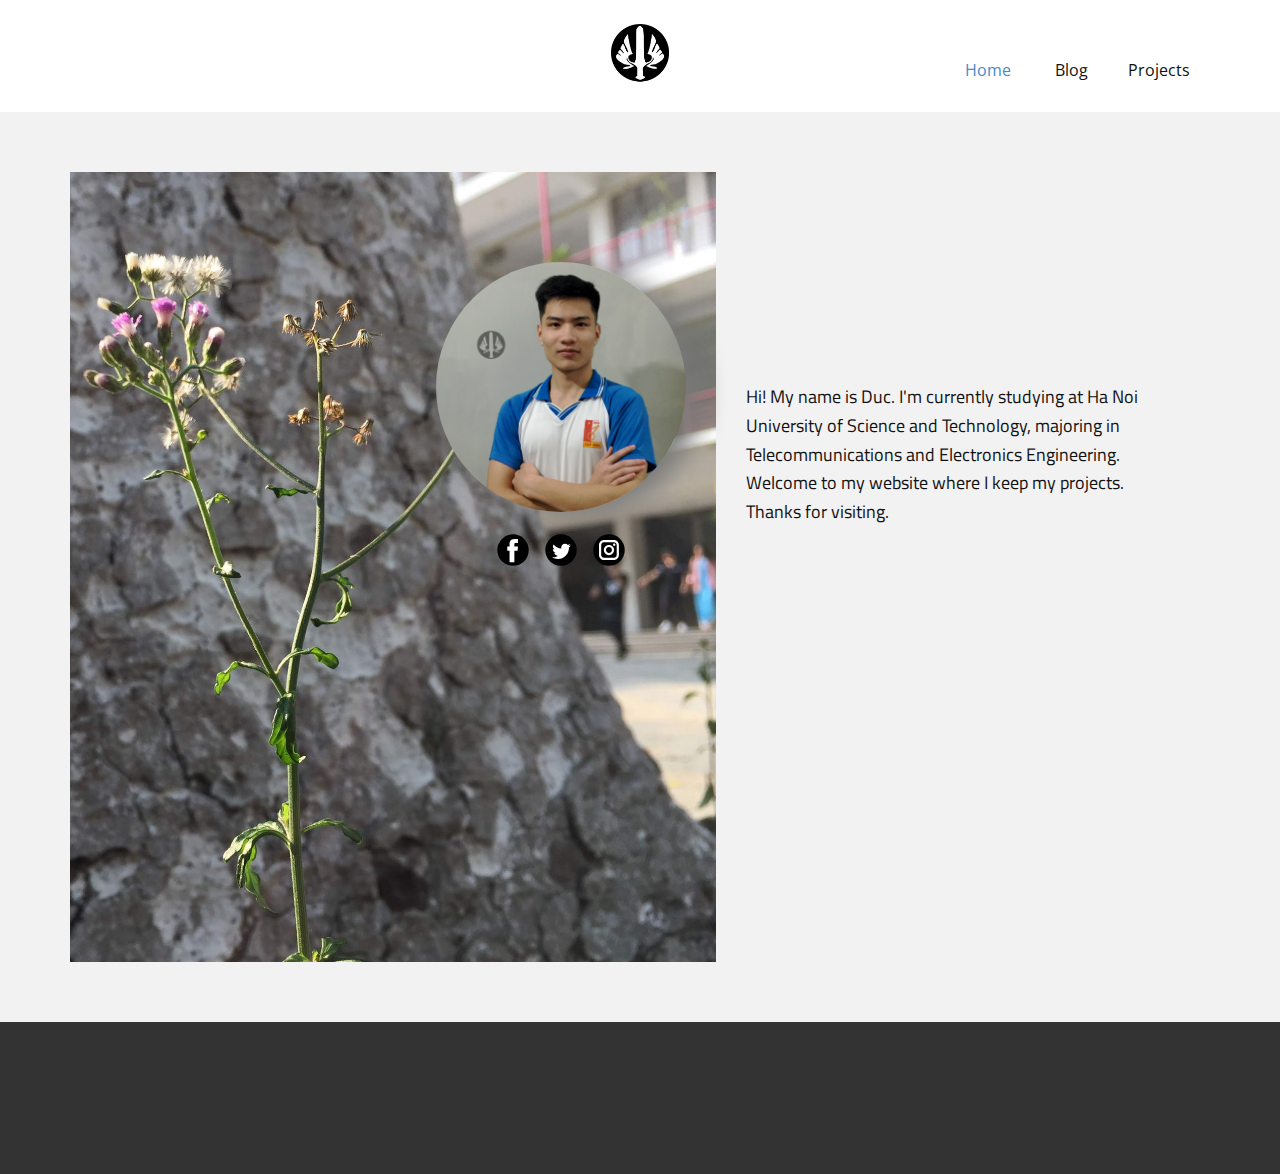
<file: index.html>
<!DOCTYPE html>
<html style="font-size: 16px;">
  <head>
    <meta name="viewport" content="width=device-width, initial-scale=1.0">
    <meta charset="utf-8">
    <meta name="keywords" content="Sample Long Headline To Change With Your Text">
    <meta name="description" content="">
    <meta name="page_type" content="np-template-header-footer-from-plugin">
    <title>Home</title>
    <link rel="stylesheet" href="nicepage.css" media="screen">
<link rel="stylesheet" href="Home.css" media="screen">
    <script class="u-script" type="text/javascript" src="jquery.js" defer=""></script>
    <script class="u-script" type="text/javascript" src="nicepage.js" defer=""></script>
    <meta name="generator" content="Nicepage 3.16.1, nicepage.com">
    <link id="u-theme-google-font" rel="stylesheet" href="https://fonts.googleapis.com/css?family=Roboto:100,100i,300,300i,400,400i,500,500i,700,700i,900,900i|Open+Sans:300,300i,400,400i,600,600i,700,700i,800,800i">
    <link id="u-page-google-font" rel="stylesheet" href="https://fonts.googleapis.com/css?family=Titillium+Web:200,200i,300,300i,400,400i,600,600i,700,700i,900">
    
    
    <script type="application/ld+json">{
		"@context": "http://schema.org",
		"@type": "Organization",
		"name": "",
		"url": "index.html",
		"logo": "images/logo.png"
}</script>
    <meta property="og:title" content="Home">
    <meta property="og:type" content="website">
    <meta name="theme-color" content="#478ac9">
    <link rel="canonical" href="index.html">
    <meta property="og:url" content="index.html">
  </head>
  <body data-home-page="Home.html" data-home-page-title="Home" class="u-body"><header class="u-clearfix u-header u-header" id="sec-0c01"><div class="u-clearfix u-sheet u-sheet-1">
        <a href="https://leduchust.github.io/vietduc/Home.html" class="u-image u-logo u-image-1" data-image-width="879" data-image-height="976">
          <img src="images/logo.png" class="u-logo-image u-logo-image-1" data-image-width="64">
        </a>
        <nav class="u-menu u-menu-dropdown u-offcanvas u-menu-1">
          <div class="menu-collapse" style="font-size: 1rem; letter-spacing: 0px;">
            <a class="u-button-style u-custom-left-right-menu-spacing u-custom-padding-bottom u-custom-top-bottom-menu-spacing u-nav-link u-text-active-palette-1-base u-text-hover-palette-2-base" href="#">
              <svg><use xmlns:xlink="http://www.w3.org/1999/xlink" xlink:href="#menu-hamburger"></use></svg>
              <svg version="1.1" xmlns="http://www.w3.org/2000/svg" xmlns:xlink="http://www.w3.org/1999/xlink"><defs><symbol id="menu-hamburger" viewBox="0 0 16 16" style="width: 16px; height: 16px;"><rect y="1" width="16" height="2"></rect><rect y="7" width="16" height="2"></rect><rect y="13" width="16" height="2"></rect>
</symbol>
</defs></svg>
            </a>
          </div>
          <div class="u-custom-menu u-nav-container">
            <ul class="u-nav u-unstyled u-nav-1"><li class="u-nav-item"><a class="u-button-style u-nav-link u-text-active-palette-1-base u-text-hover-palette-2-base" href="Home.html" style="padding: 10px 20px;">Home</a>

</li>
<li class="u-nav-item"><a class="u-button-style u-nav-link u-text-active-palette-1-base u-text-hover-palette-2-base" href="./blog/blog.html" target="_blank" style="padding: 10px 20px;">Blog</a>

<li class="u-nav-item"><a class="u-button-style u-nav-link u-text-active-palette-1-base u-text-hover-palette-2-base" href="Projects.html" style="padding: 10px 20px;">Projects</a>
</li></ul>
          </div>
          <div class="u-custom-menu u-nav-container-collapse">
            <div class="u-black u-container-style u-inner-container-layout u-opacity u-opacity-95 u-sidenav">
              <div class="u-sidenav-overflow">
                <div class="u-menu-close"></div>
                <ul class="u-align-center u-nav u-popupmenu-items u-unstyled u-nav-2"><li class="u-nav-item"><a class="u-button-style u-nav-link" href="Home.html" style="padding: 10px 20px;">Home</a>
</li>
<li class="u-nav-item"><a class="u-button-style u-nav-link u-text-active-palette-1-base u-text-hover-palette-2-base" href="./blog/blog.html" style="padding: 10px 20px;">Blog</a>

<li class="u-nav-item"><a class="u-button-style u-nav-link" href="About.html" style="padding: 10px 20px;">About</a>
</li><li class="u-nav-item"><a class="u-button-style u-nav-link" href="Projects.html" style="padding: 10px 20px;">Projects</a>
</li></ul>
              </div>
            </div>
            <div class="u-black u-menu-overlay u-opacity u-opacity-70"></div>
          </div>
        </nav>
      </div></header>
    <section class="u-align-center u-clearfix u-grey-5 u-section-1" id="carousel_bf23">
      <div class="u-clearfix u-sheet u-sheet-1">
        <div class="u-clearfix u-expanded-width u-layout-wrap u-layout-wrap-1">
          <div class="u-layout">
            <div class="u-layout-row">
              <div class="u-align-right u-container-style u-image u-layout-cell u-left-cell u-size-34 u-image-1" data-image-width="2501" data-image-height="2448">
                <div class="u-container-layout u-valign-bottom-xs u-container-layout-1">
                  <div alt="" class="u-image u-image-circle u-image-2" data-image-width="1242" data-image-height="1242"></div>
                  <div class="u-align-center u-social-icons u-spacing-16 u-social-icons-1">
                    <a class="u-social-url" title="facebook" target="_blank" href="https://facebook.com/duc.lvd"><span class="u-icon u-icon-circle u-social-facebook u-social-icon u-text-black u-icon-1"><svg class="u-svg-link" preserveAspectRatio="xMidYMin slice" viewBox="0 0 112 112" style=""><use xmlns:xlink="http://www.w3.org/1999/xlink" xlink:href="#svg-d930"></use></svg><svg class="u-svg-content" viewBox="0 0 112 112" x="0" y="0" id="svg-d930"><circle fill="currentColor" cx="56.1" cy="56.1" r="55"></circle><path fill="#FFFFFF" d="M73.5,31.6h-9.1c-1.4,0-3.6,0.8-3.6,3.9v8.5h12.6L72,58.3H60.8v40.8H43.9V58.3h-8V43.9h8v-9.2
            c0-6.7,3.1-17,17-17h12.5v13.9H73.5z"></path></svg></span>
                    </a>
                    <a class="u-social-url" title="twitter" target="_blank" href="https://twitter.com/leduchtth"><span class="u-icon u-icon-circle u-social-icon u-social-twitter u-text-black u-icon-2"><svg class="u-svg-link" preserveAspectRatio="xMidYMin slice" viewBox="0 0 112 112" style=""><use xmlns:xlink="http://www.w3.org/1999/xlink" xlink:href="#svg-8285"></use></svg><svg class="u-svg-content" viewBox="0 0 112 112" x="0" y="0" id="svg-8285"><circle fill="currentColor" class="st0" cx="56.1" cy="56.1" r="55"></circle><path fill="#FFFFFF" d="M83.8,47.3c0,0.6,0,1.2,0,1.7c0,17.7-13.5,38.2-38.2,38.2C38,87.2,31,85,25,81.2c1,0.1,2.1,0.2,3.2,0.2
            c6.3,0,12.1-2.1,16.7-5.7c-5.9-0.1-10.8-4-12.5-9.3c0.8,0.2,1.7,0.2,2.5,0.2c1.2,0,2.4-0.2,3.5-0.5c-6.1-1.2-10.8-6.7-10.8-13.1
            c0-0.1,0-0.1,0-0.2c1.8,1,3.9,1.6,6.1,1.7c-3.6-2.4-6-6.5-6-11.2c0-2.5,0.7-4.8,1.8-6.7c6.6,8.1,16.5,13.5,27.6,14
            c-0.2-1-0.3-2-0.3-3.1c0-7.4,6-13.4,13.4-13.4c3.9,0,7.3,1.6,9.8,4.2c3.1-0.6,5.9-1.7,8.5-3.3c-1,3.1-3.1,5.8-5.9,7.4
            c2.7-0.3,5.3-1,7.7-2.1C88.7,43,86.4,45.4,83.8,47.3z"></path></svg></span>
                    </a>
                    <a class="u-social-url" title="instagram" target="_blank" href="https://www.instagram.com/_levietduc/"><span class="u-icon u-icon-circle u-social-icon u-social-instagram u-text-black u-icon-3"><svg class="u-svg-link" preserveAspectRatio="xMidYMin slice" viewBox="0 0 112 112" style=""><use xmlns:xlink="http://www.w3.org/1999/xlink" xlink:href="#svg-edee"></use></svg><svg class="u-svg-content" viewBox="0 0 112 112" x="0" y="0" id="svg-edee"><circle fill="currentColor" cx="56.1" cy="56.1" r="55"></circle><path fill="#FFFFFF" d="M55.9,38.2c-9.9,0-17.9,8-17.9,17.9C38,66,46,74,55.9,74c9.9,0,17.9-8,17.9-17.9C73.8,46.2,65.8,38.2,55.9,38.2
            z M55.9,66.4c-5.7,0-10.3-4.6-10.3-10.3c-0.1-5.7,4.6-10.3,10.3-10.3c5.7,0,10.3,4.6,10.3,10.3C66.2,61.8,61.6,66.4,55.9,66.4z"></path><path fill="#FFFFFF" d="M74.3,33.5c-2.3,0-4.2,1.9-4.2,4.2s1.9,4.2,4.2,4.2s4.2-1.9,4.2-4.2S76.6,33.5,74.3,33.5z"></path><path fill="#FFFFFF" d="M73.1,21.3H38.6c-9.7,0-17.5,7.9-17.5,17.5v34.5c0,9.7,7.9,17.6,17.5,17.6h34.5c9.7,0,17.5-7.9,17.5-17.5V38.8
            C90.6,29.1,82.7,21.3,73.1,21.3z M83,73.3c0,5.5-4.5,9.9-9.9,9.9H38.6c-5.5,0-9.9-4.5-9.9-9.9V38.8c0-5.5,4.5-9.9,9.9-9.9h34.5
            c5.5,0,9.9,4.5,9.9,9.9V73.3z"></path></svg></span>
                    </a>
                  </div>
                </div>
              </div>
              <div class="u-container-style u-layout-cell u-right-cell u-size-26 u-layout-cell-2">
                <div class="u-container-layout u-valign-middle-xs u-container-layout-2">
                  <p class="u-custom-font u-font-titillium-web u-text u-text-1">Hi! My name is Duc. I'm currently studying at Ha Noi University of Science and Technology, majoring in Telecommunications and Electronics Engineering. Welcome to my website where I keep my projects. Thanks for visiting.<i></i>
                  </p>
                </div>
              </div>
            </div>
          </div>
        </div>
      </div>
    </section>
    
    
    <footer class="u-align-left u-clearfix u-footer u-grey-80 u-footer" id="sec-15fc"><div class="u-clearfix u-sheet u-sheet-1"></div></footer>
    <section class="u-backlink u-clearfix u-grey-80">

    </section>
  </body>
</html>
</file>
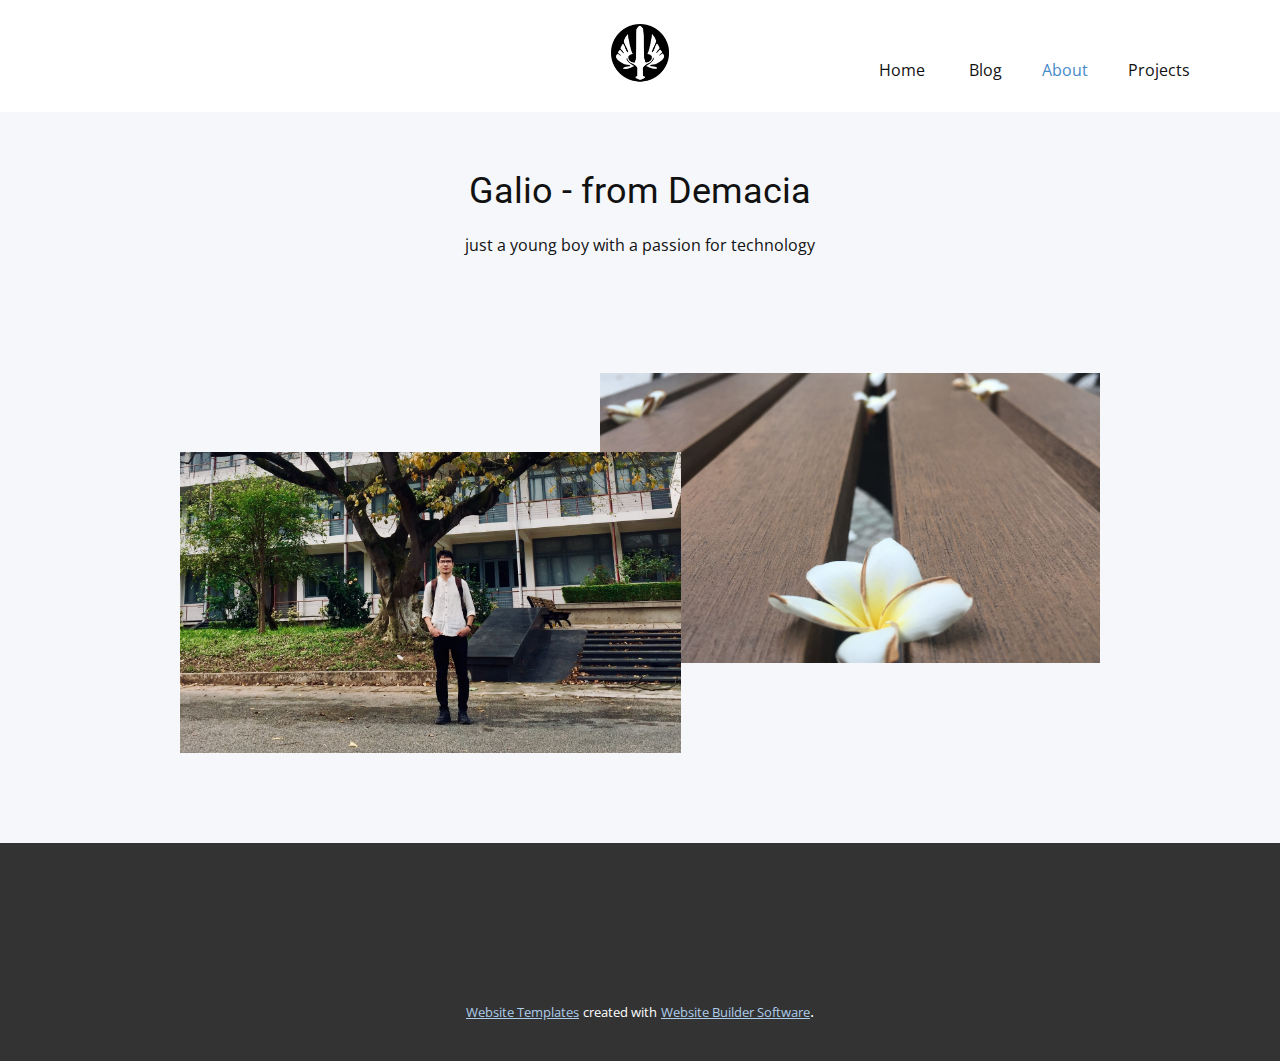
<file: about.html>
<!DOCTYPE html>
<html style="font-size: 16px;">
  <head>
    <meta name="viewport" content="width=device-width, initial-scale=1.0">
    <meta charset="utf-8">
    <meta name="keywords" content="Galio - from Demacia">
    <meta name="description" content="">
    <meta name="page_type" content="np-template-header-footer-from-plugin">
    <title>About</title>
    <link rel="stylesheet" href="nicepage.css" media="screen">
<link rel="stylesheet" href="About.css" media="screen">
    <script class="u-script" type="text/javascript" src="jquery.js" defer=""></script>
    <script class="u-script" type="text/javascript" src="nicepage.js" defer=""></script>
    <meta name="generator" content="Nicepage 3.16.1, nicepage.com">
    <link id="u-theme-google-font" rel="stylesheet" href="https://fonts.googleapis.com/css?family=Roboto:100,100i,300,300i,400,400i,500,500i,700,700i,900,900i|Open+Sans:300,300i,400,400i,600,600i,700,700i,800,800i">
    
    
    <script type="application/ld+json">{
		"@context": "http://schema.org",
		"@type": "Organization",
		"name": "",
		"url": "index.html",
		"logo": "images/logo.png"
}</script>
    <meta property="og:title" content="About">
    <meta property="og:type" content="website">
    <meta name="theme-color" content="#478ac9">
    <link rel="canonical" href="index.html">
    <meta property="og:url" content="index.html">
  </head>
  <body class="u-body"><header class="u-clearfix u-header u-header" id="sec-0c01"><div class="u-clearfix u-sheet u-sheet-1">
        <a href="https://leduchust.github.io/vietduc/Home.html" class="u-image u-logo u-image-1" data-image-width="879" data-image-height="976">
          <img src="images/logo.png" class="u-logo-image u-logo-image-1" data-image-width="64">
        </a>
        <nav class="u-menu u-menu-dropdown u-offcanvas u-menu-1">
          <div class="menu-collapse" style="font-size: 1rem; letter-spacing: 0px;">
            <a class="u-button-style u-custom-left-right-menu-spacing u-custom-padding-bottom u-custom-top-bottom-menu-spacing u-nav-link u-text-active-palette-1-base u-text-hover-palette-2-base" href="#">
              <svg><use xmlns:xlink="http://www.w3.org/1999/xlink" xlink:href="#menu-hamburger"></use></svg>
              <svg version="1.1" xmlns="http://www.w3.org/2000/svg" xmlns:xlink="http://www.w3.org/1999/xlink"><defs><symbol id="menu-hamburger" viewBox="0 0 16 16" style="width: 16px; height: 16px;"><rect y="1" width="16" height="2"></rect><rect y="7" width="16" height="2"></rect><rect y="13" width="16" height="2"></rect>
</symbol>
</defs></svg>
            </a>
          </div>
          <div class="u-custom-menu u-nav-container">
            <ul class="u-nav u-unstyled u-nav-1"><li class="u-nav-item"><a class="u-button-style u-nav-link u-text-active-palette-1-base u-text-hover-palette-2-base" href="Home.html" style="padding: 10px 20px;">Home</a>
</li>
<li class="u-nav-item"><a class="u-button-style u-nav-link u-text-active-palette-1-base u-text-hover-palette-2-base" href="./blog/blog.html" target="_blank" style="padding: 10px 20px;">Blog</a>
<li class="u-nav-item"><a class="u-button-style u-nav-link u-text-active-palette-1-base u-text-hover-palette-2-base" href="About.html" style="padding: 10px 20px;">About</a>
</li><li class="u-nav-item"><a class="u-button-style u-nav-link u-text-active-palette-1-base u-text-hover-palette-2-base" href="Projects.html" style="padding: 10px 20px;">Projects</a>
</li></ul>
          </div>
          <div class="u-custom-menu u-nav-container-collapse">
            <div class="u-black u-container-style u-inner-container-layout u-opacity u-opacity-95 u-sidenav">
              <div class="u-sidenav-overflow">
                <div class="u-menu-close"></div>
                <ul class="u-align-center u-nav u-popupmenu-items u-unstyled u-nav-2"><li class="u-nav-item"><a class="u-button-style u-nav-link" href="Home.html" style="padding: 10px 20px;">Home</a>
</li>
<li class="u-nav-item"><a class="u-button-style u-nav-link u-text-active-palette-1-base u-text-hover-palette-2-base" href="./blog/blog.html" target="_blank" style="padding: 10px 20px;">Blog</a>
<li class="u-nav-item"><a class="u-button-style u-nav-link" href="About.html" style="padding: 10px 20px;">About</a>
</li><li class="u-nav-item"><a class="u-button-style u-nav-link" href="Projects.html" style="padding: 10px 20px;">Projects</a>
</li></ul>
              </div>
            </div>
            <div class="u-black u-menu-overlay u-opacity u-opacity-70"></div>
          </div>
        </nav>
      </div></header>
    <section class="u-align-center u-clearfix u-palette-5-light-3 u-section-1" id="sec-59fa">
      <div class="u-clearfix u-sheet u-sheet-1">
        <h2 class="u-text u-text-1">Galio - from Demacia</h2>
        <p class="u-text u-text-2">just a young boy with a passion for technology</p>
        <div class="u-container-style u-expanded-width-md u-expanded-width-sm u-expanded-width-xs u-group u-group-1">
          <div class="u-container-layout u-valign-bottom-md u-valign-bottom-sm u-valign-top-lg u-valign-top-xl u-valign-top-xs u-container-layout-1">
            <img class="u-align-left u-image u-image-1" data-image-width="3264" data-image-height="2448" src="images/photo-4.jpg">
            <img class="u-align-left u-image u-image-2" data-image-width="2410" data-image-height="2560" src="images/z2429235989356_b8276c28ee855af0c9954ef9ed6311f0.jpg">
          </div>
        </div>
      </div>
    </section>
    
    
    <footer class="u-align-left u-clearfix u-footer u-grey-80 u-footer" id="sec-15fc"><div class="u-clearfix u-sheet u-sheet-1"></div></footer>
    <section class="u-backlink u-clearfix u-grey-80">
      <a class="u-link" href="https://nicepage.com/website-templates" target="_blank">
        <span>Website Templates</span>
      </a>
      <p class="u-text">
        <span>created with</span>
      </p>
      <a class="u-link" href="https://nicepage.com/" target="_blank">
        <span>Website Builder Software</span>
      </a>. 
    </section>
  </body>
</html>
</file>
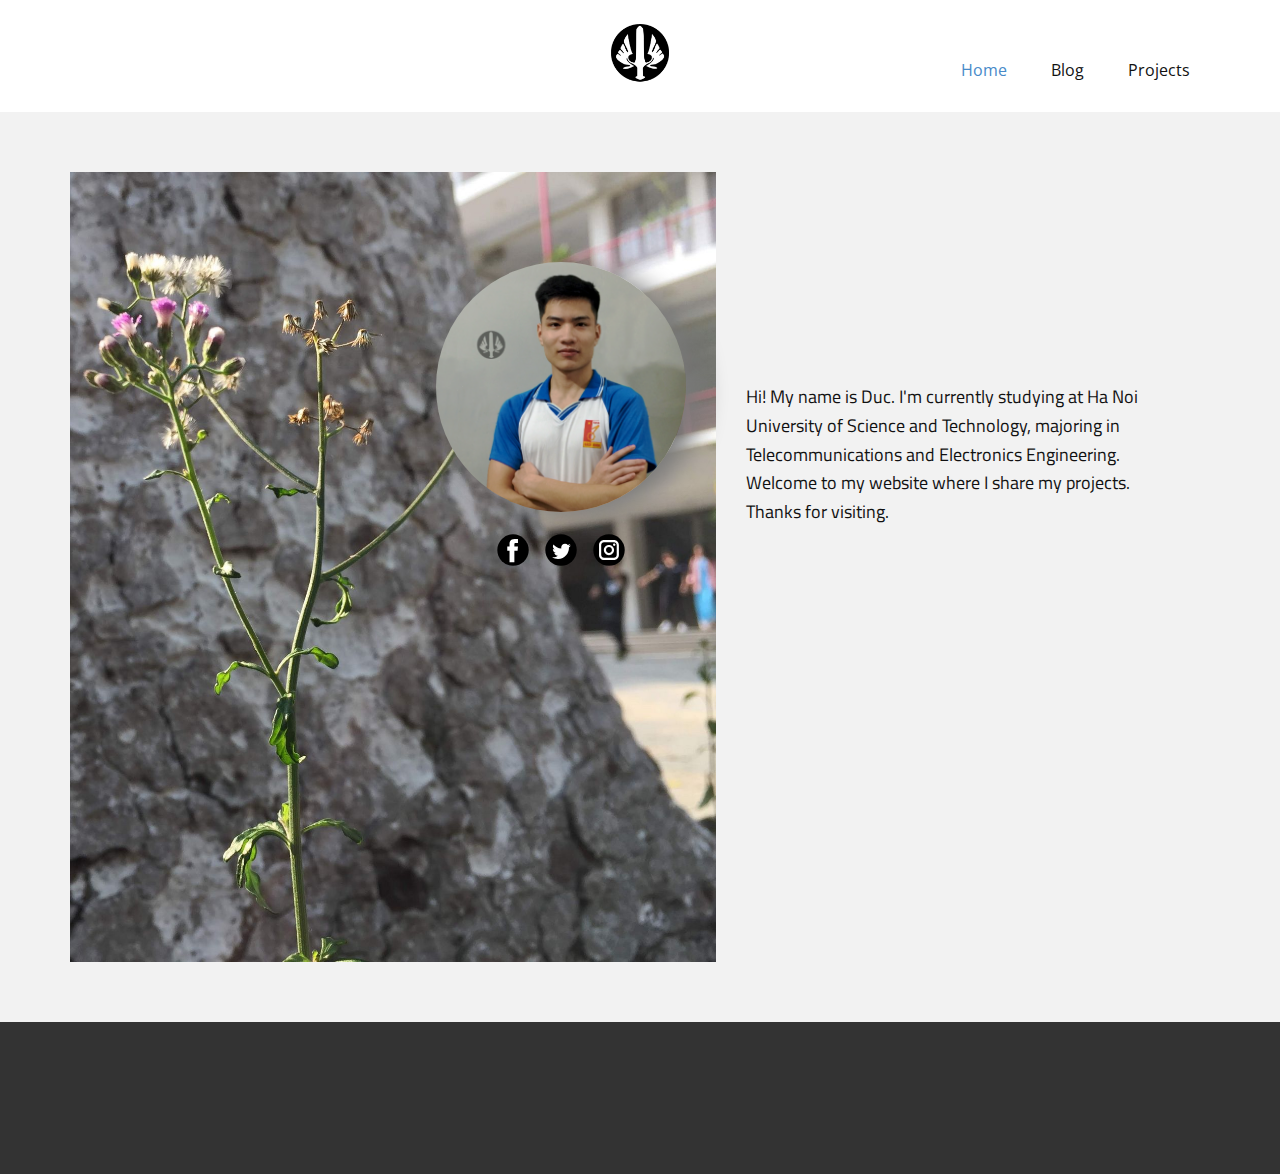
<file: Home.html>
<!DOCTYPE html>
<html style="font-size: 16px;">
  <head>
    <meta name="viewport" content="width=device-width, initial-scale=1.0">
    <meta charset="utf-8">
    <meta name="keywords" content="Sample Long Headline To Change With Your Text">
    <meta name="description" content="">
    <meta name="page_type" content="np-template-header-footer-from-plugin">
    <title>Home</title>
    <link rel="stylesheet" href="nicepage.css" media="screen">
<link rel="stylesheet" href="Home.css" media="screen">
    <script class="u-script" type="text/javascript" src="jquery.js" defer=""></script>
    <script class="u-script" type="text/javascript" src="nicepage.js" defer=""></script>
    <meta name="generator" content="Nicepage 3.16.1, nicepage.com">
    <link id="u-theme-google-font" rel="stylesheet" href="https://fonts.googleapis.com/css?family=Roboto:100,100i,300,300i,400,400i,500,500i,700,700i,900,900i|Open+Sans:300,300i,400,400i,600,600i,700,700i,800,800i">
    <link id="u-page-google-font" rel="stylesheet" href="https://fonts.googleapis.com/css?family=Titillium+Web:200,200i,300,300i,400,400i,600,600i,700,700i,900">
    
    
    <script type="application/ld+json">{
		"@context": "http://schema.org",
		"@type": "Organization",
		"name": "",
		"url": "index.html",
		"logo": "images/logo.png"
}</script>
    <meta property="og:title" content="Home">
    <meta property="og:type" content="website">
    <meta name="theme-color" content="#478ac9">
    <link rel="canonical" href="index.html">
    <meta property="og:url" content="index.html">
  </head>
  <body class="u-body"><header class="u-clearfix u-header u-header" id="sec-0c01"><div class="u-clearfix u-sheet u-sheet-1">
        <a href="https://leduchust.github.io/vietduc/Home.html" class="u-image u-logo u-image-1" data-image-width="879" data-image-height="976">
          <img src="images/logo.png" class="u-logo-image u-logo-image-1" data-image-width="64">
        </a>
        <nav class="u-menu u-menu-dropdown u-offcanvas u-menu-1">
          <div class="menu-collapse" style="font-size: 1rem; letter-spacing: 0px;">
            <a class="u-button-style u-custom-left-right-menu-spacing u-custom-padding-bottom u-custom-top-bottom-menu-spacing u-nav-link u-text-active-palette-1-base u-text-hover-palette-2-base" href="#">
              <svg><use xmlns:xlink="http://www.w3.org/1999/xlink" xlink:href="#menu-hamburger"></use></svg>
              <svg version="1.1" xmlns="http://www.w3.org/2000/svg" xmlns:xlink="http://www.w3.org/1999/xlink"><defs><symbol id="menu-hamburger" viewBox="0 0 16 16" style="width: 16px; height: 16px;"><rect y="1" width="16" height="2"></rect><rect y="7" width="16" height="2"></rect><rect y="13" width="16" height="2"></rect>
</symbol>
</defs></svg>
            </a>
          </div>
          <div class="u-custom-menu u-nav-container">
            <ul class="u-nav u-unstyled u-nav-1">
              <li class="u-nav-item"><a class="u-button-style u-nav-link u-text-active-palette-1-base u-text-hover-palette-2-base" href="Home.html" style="padding: 10px 20px;">Home</a></li>
              <li class="u-nav-item"><a class="u-button-style u-nav-link u-text-active-palette-1-base u-text-hover-palette-2-base" href="./blog/blog.html" target="_blank" style="padding: 10px 20px;">Blog</a></li>
              <li class="u-nav-item"><a class="u-button-style u-nav-link u-text-active-palette-1-base u-text-hover-palette-2-base" href="Projects.html" style="padding: 10px 20px;">Projects</a></li>
</ul>
          </div>
          <div class="u-custom-menu u-nav-container-collapse">
            <div class="u-black u-container-style u-inner-container-layout u-opacity u-opacity-95 u-sidenav">
              <div class="u-sidenav-overflow">
                <div class="u-menu-close"></div>
                <ul class="u-align-center u-nav u-popupmenu-items u-unstyled u-nav-2">
                  <li class="u-nav-item"><a class="u-button-style u-nav-link" href="Home.html" style="padding: 10px 20px;">Home</a></li>
                  <li class="u-nav-item"><a class="u-button-style u-nav-link u-text-active-palette-1-base u-text-hover-palette-2-base" href="./blog/blog.html" style="padding: 10px 20px;">Blog</a></li>
                  <li class="u-nav-item"><a class="u-button-style u-nav-link" href="Projects.html" style="padding: 10px 20px;">Projects</a></li></ul>
              </div>
            </div>
            <div class="u-black u-menu-overlay u-opacity u-opacity-70"></div>
          </div>
        </nav>
      </div></header>
    <section class="u-align-center u-clearfix u-grey-5 u-section-1" id="carousel_bf23">
      <div class="u-clearfix u-sheet u-sheet-1">
        <div class="u-clearfix u-expanded-width u-layout-wrap u-layout-wrap-1">
          <div class="u-layout">
            <div class="u-layout-row">
              <div class="u-align-right u-container-style u-image u-layout-cell u-left-cell u-size-34 u-image-1" data-image-width="2501" data-image-height="2448">
                <div class="u-container-layout u-valign-bottom-xs u-container-layout-1">
                  <div alt="" class="u-image u-image-circle u-image-2" data-image-width="1242" data-image-height="1242"></div>
                  <div class="u-align-center u-social-icons u-spacing-16 u-social-icons-1">
                    <a class="u-social-url" title="facebook" target="_blank" href="https://facebook.com/duc.lvd"><span class="u-icon u-icon-circle u-social-facebook u-social-icon u-text-black u-icon-1"><svg class="u-svg-link" preserveAspectRatio="xMidYMin slice" viewBox="0 0 112 112" style=""><use xmlns:xlink="http://www.w3.org/1999/xlink" xlink:href="#svg-d930"></use></svg><svg class="u-svg-content" viewBox="0 0 112 112" x="0" y="0" id="svg-d930"><circle fill="currentColor" cx="56.1" cy="56.1" r="55"></circle><path fill="#FFFFFF" d="M73.5,31.6h-9.1c-1.4,0-3.6,0.8-3.6,3.9v8.5h12.6L72,58.3H60.8v40.8H43.9V58.3h-8V43.9h8v-9.2
            c0-6.7,3.1-17,17-17h12.5v13.9H73.5z"></path></svg></span>
                    </a>
                    <a class="u-social-url" title="twitter" target="_blank" href="https://twitter.com/leduchtth"><span class="u-icon u-icon-circle u-social-icon u-social-twitter u-text-black u-icon-2"><svg class="u-svg-link" preserveAspectRatio="xMidYMin slice" viewBox="0 0 112 112" style=""><use xmlns:xlink="http://www.w3.org/1999/xlink" xlink:href="#svg-8285"></use></svg><svg class="u-svg-content" viewBox="0 0 112 112" x="0" y="0" id="svg-8285"><circle fill="currentColor" class="st0" cx="56.1" cy="56.1" r="55"></circle><path fill="#FFFFFF" d="M83.8,47.3c0,0.6,0,1.2,0,1.7c0,17.7-13.5,38.2-38.2,38.2C38,87.2,31,85,25,81.2c1,0.1,2.1,0.2,3.2,0.2
            c6.3,0,12.1-2.1,16.7-5.7c-5.9-0.1-10.8-4-12.5-9.3c0.8,0.2,1.7,0.2,2.5,0.2c1.2,0,2.4-0.2,3.5-0.5c-6.1-1.2-10.8-6.7-10.8-13.1
            c0-0.1,0-0.1,0-0.2c1.8,1,3.9,1.6,6.1,1.7c-3.6-2.4-6-6.5-6-11.2c0-2.5,0.7-4.8,1.8-6.7c6.6,8.1,16.5,13.5,27.6,14
            c-0.2-1-0.3-2-0.3-3.1c0-7.4,6-13.4,13.4-13.4c3.9,0,7.3,1.6,9.8,4.2c3.1-0.6,5.9-1.7,8.5-3.3c-1,3.1-3.1,5.8-5.9,7.4
            c2.7-0.3,5.3-1,7.7-2.1C88.7,43,86.4,45.4,83.8,47.3z"></path></svg></span>
                    </a>
                    <a class="u-social-url" title="instagram" target="_blank" href="https://www.instagram.com/_levietduc/"><span class="u-icon u-icon-circle u-social-icon u-social-instagram u-text-black u-icon-3"><svg class="u-svg-link" preserveAspectRatio="xMidYMin slice" viewBox="0 0 112 112" style=""><use xmlns:xlink="http://www.w3.org/1999/xlink" xlink:href="#svg-edee"></use></svg><svg class="u-svg-content" viewBox="0 0 112 112" x="0" y="0" id="svg-edee"><circle fill="currentColor" cx="56.1" cy="56.1" r="55"></circle><path fill="#FFFFFF" d="M55.9,38.2c-9.9,0-17.9,8-17.9,17.9C38,66,46,74,55.9,74c9.9,0,17.9-8,17.9-17.9C73.8,46.2,65.8,38.2,55.9,38.2
            z M55.9,66.4c-5.7,0-10.3-4.6-10.3-10.3c-0.1-5.7,4.6-10.3,10.3-10.3c5.7,0,10.3,4.6,10.3,10.3C66.2,61.8,61.6,66.4,55.9,66.4z"></path><path fill="#FFFFFF" d="M74.3,33.5c-2.3,0-4.2,1.9-4.2,4.2s1.9,4.2,4.2,4.2s4.2-1.9,4.2-4.2S76.6,33.5,74.3,33.5z"></path><path fill="#FFFFFF" d="M73.1,21.3H38.6c-9.7,0-17.5,7.9-17.5,17.5v34.5c0,9.7,7.9,17.6,17.5,17.6h34.5c9.7,0,17.5-7.9,17.5-17.5V38.8
            C90.6,29.1,82.7,21.3,73.1,21.3z M83,73.3c0,5.5-4.5,9.9-9.9,9.9H38.6c-5.5,0-9.9-4.5-9.9-9.9V38.8c0-5.5,4.5-9.9,9.9-9.9h34.5
            c5.5,0,9.9,4.5,9.9,9.9V73.3z"></path></svg></span>
                    </a>
                  </div>
                </div>
              </div>
              <div class="u-container-style u-layout-cell u-right-cell u-size-26 u-layout-cell-2">
                <div class="u-container-layout u-valign-middle-xs u-container-layout-2">
                  <p class="u-custom-font u-font-titillium-web u-text u-text-1">Hi! My name is Duc. I'm currently studying at Ha Noi University of Science and Technology, majoring in Telecommunications and Electronics Engineering. Welcome to my website where I share my projects. Thanks for visiting.<i></i>
                  </p>
                </div>
              </div>
            </div>
          </div>
        </div>
      </div>
    </section>
    
    
    <footer class="u-align-left u-clearfix u-footer u-grey-80 u-footer" id="sec-15fc"><div class="u-clearfix u-sheet u-sheet-1"></div></footer>
    <section class="u-backlink u-clearfix u-grey-80">
    
    </section>
  </body>
</html>
</file>
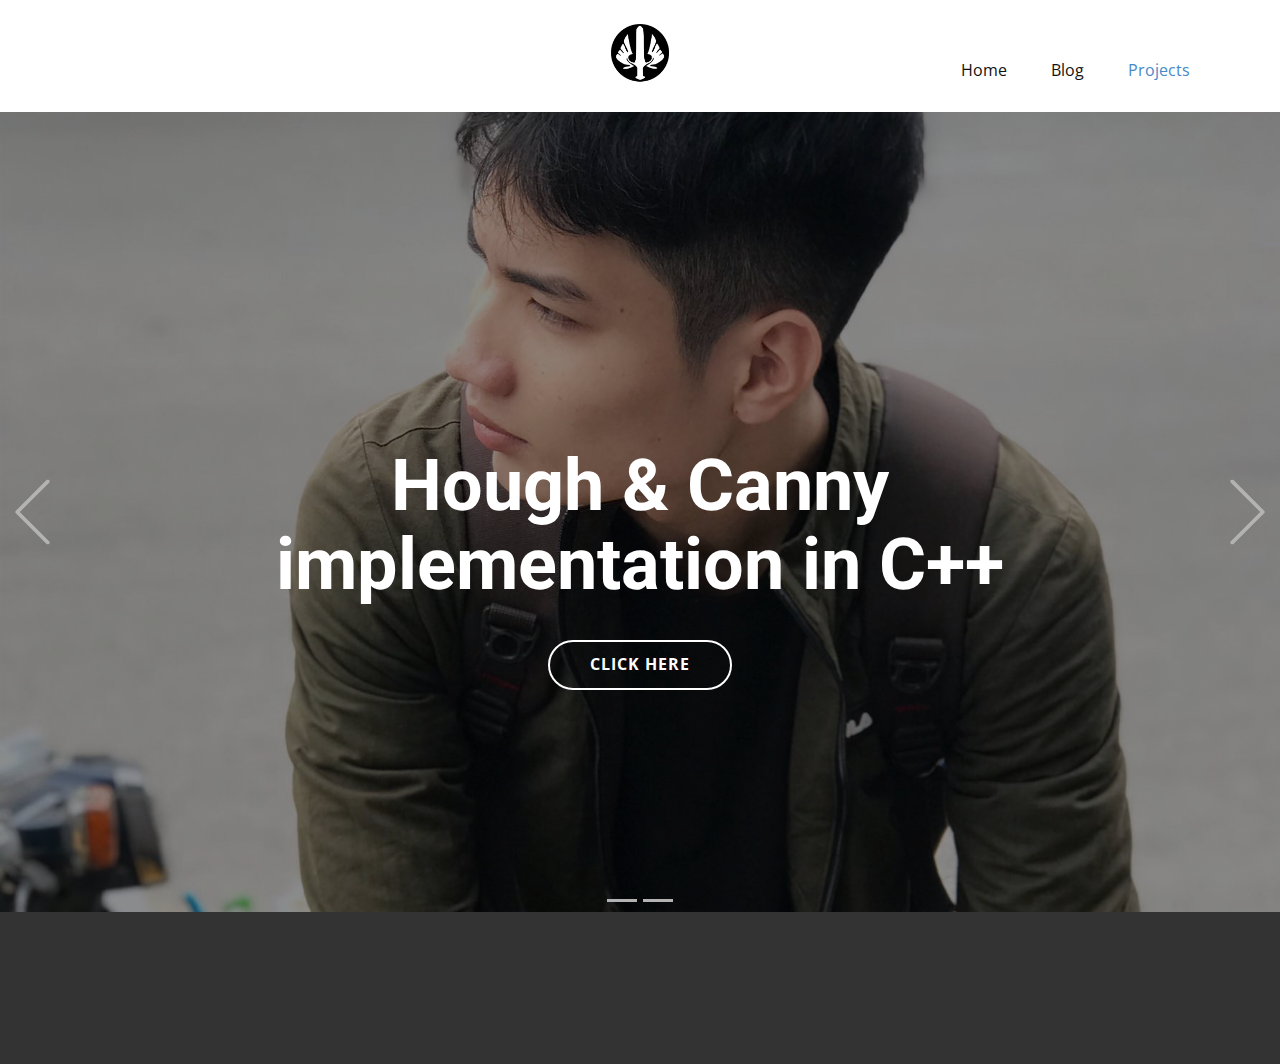
<file: Projects.html>
<!DOCTYPE html>
<html style="font-size: 16px;">
  <head>
    <meta name="viewport" content="width=device-width, initial-scale=1.0">
    <meta charset="utf-8">
    <meta name="keywords" content="Hough &amp; Canny implementation in C++, A Unified Deep Framework for Hand PoseEstimation and Action Recognition fromFirst-Person RGB Videos">
    <meta name="description" content="">
    <meta name="page_type" content="np-template-header-footer-from-plugin">
    <title>Projects</title>
    <link rel="stylesheet" href="nicepage.css" media="screen">
<link rel="stylesheet" href="Projects.css" media="screen">
    <script class="u-script" type="text/javascript" src="jquery.js" defer=""></script>
    <script class="u-script" type="text/javascript" src="nicepage.js" defer=""></script>
    <meta name="generator" content="Nicepage 3.16.1, nicepage.com">
    
    
    <link id="u-theme-google-font" rel="stylesheet" href="https://fonts.googleapis.com/css?family=Roboto:100,100i,300,300i,400,400i,500,500i,700,700i,900,900i|Open+Sans:300,300i,400,400i,600,600i,700,700i,800,800i">
    
    
    <script type="application/ld+json">{
		"@context": "http://schema.org",
		"@type": "Organization",
		"name": "",
		"url": "index.html",
		"logo": "images/logo.png"
}</script>
    <meta property="og:title" content="Projects">
    <meta property="og:type" content="website">
    <meta name="theme-color" content="#478ac9">
    <link rel="canonical" href="index.html">
    <meta property="og:url" content="index.html">
  </head>
  <body class="u-body"><header class="u-clearfix u-header u-header" id="sec-0c01"><div class="u-clearfix u-sheet u-sheet-1">
        <a href="https://leduchust.github.io/vietduc/Home.html" class="u-image u-logo u-image-1" data-image-width="879" data-image-height="976">
          <img src="images/logo.png" class="u-logo-image u-logo-image-1" data-image-width="64">
        </a>
        <nav class="u-menu u-menu-dropdown u-offcanvas u-menu-1">
          <div class="menu-collapse" style="font-size: 1rem; letter-spacing: 0px;">
            <a class="u-button-style u-custom-left-right-menu-spacing u-custom-padding-bottom u-custom-top-bottom-menu-spacing u-nav-link u-text-active-palette-1-base u-text-hover-palette-2-base" href="#">
              <svg><use xmlns:xlink="http://www.w3.org/1999/xlink" xlink:href="#menu-hamburger"></use></svg>
              <svg version="1.1" xmlns="http://www.w3.org/2000/svg" xmlns:xlink="http://www.w3.org/1999/xlink"><defs><symbol id="menu-hamburger" viewBox="0 0 16 16" style="width: 16px; height: 16px;"><rect y="1" width="16" height="2"></rect><rect y="7" width="16" height="2"></rect><rect y="13" width="16" height="2"></rect>
</symbol>
</defs></svg>
            </a>
          </div>
          <div class="u-custom-menu u-nav-container">
            <ul class="u-nav u-unstyled u-nav-1">
              <li class="u-nav-item"><a class="u-button-style u-nav-link u-text-active-palette-1-base u-text-hover-palette-2-base" href="Home.html" style="padding: 10px 20px;">Home</a></li>
              <li class="u-nav-item"><a class="u-button-style u-nav-link u-text-active-palette-1-base u-text-hover-palette-2-base" href="./blog/blog.html" target="_blank" style="padding: 10px 20px; ">Blog</a></li>
              <li class="u-nav-item"><a class="u-button-style u-nav-link u-text-active-palette-1-base u-text-hover-palette-2-base" href="Projects.html" style="padding: 10px 20px;">Projects</a></li>

</ul>
          </div>
          <div class="u-custom-menu u-nav-container-collapse">
            <div class="u-black u-container-style u-inner-container-layout u-opacity u-opacity-95 u-sidenav">
              <div class="u-sidenav-overflow">
                <div class="u-menu-close"></div>
                <ul class="u-align-center u-nav u-popupmenu-items u-unstyled u-nav-2"><li class="u-nav-item"><a class="u-button-style u-nav-link" href="Home.html" style="padding: 10px 20px;">Home</a>
</li><li class="u-nav-item"><a class="u-button-style u-nav-link" href="About.html" style="padding: 10px 20px;">About</a>
</li><li class="u-nav-item"><a class="u-button-style u-nav-link" href="Projects.html" style="padding: 10px 20px;">Projects</a>
</li></ul>
              </div>
            </div>
            <div class="u-black u-menu-overlay u-opacity u-opacity-70"></div>
          </div>
        </nav>
      </div></header>
    <section id="carousel_9326" class="u-carousel u-slide u-block-ca3c-1" data-u-ride="carousel" data-interval="5000">
      <ol class="u-absolute-hcenter u-carousel-indicators u-block-ca3c-2">
        <li data-u-target="#carousel_9326" data-u-slide-to="0" class="u-active u-grey-30"></li>
        <li data-u-target="#carousel_9326" class="u-grey-30" data-u-slide-to="1"></li>
      </ol>
      <div class="u-carousel-inner" role="listbox">
        <div class="u-active u-align-center u-carousel-item u-clearfix u-image u-shading u-section-1-1" src="" data-image-width="1784" data-image-height="1784">
          <div class="u-clearfix u-sheet u-sheet-1">
            <h1 class="u-text u-title u-text-1">Hough &amp; Canny implementation in C++</h1>
            <a href="https://github.com/leduchust/lane_detection.github" class="u-border-2 u-border-white u-btn u-btn-round u-button-style u-radius-50 u-btn-1" target="_blank">Click here</a>
          </div>
        </div>
        <div class="u-align-center u-carousel-item u-clearfix u-image u-shading u-section-1-2" src="" data-image-width="6737" data-image-height="3145">
          <div class="u-clearfix u-sheet u-sheet-1">
            <h5 class="u-text u-text-1">AT MICA</h5>
            <h1 class="u-text u-title u-text-2">A Unified Deep Framework for Hand Pose<br>Estimation and Action Recognition from<br>First-Person RGB Videos
            </h1>
            <a href="files/MAPR_2021_SkeletonHAR_camready.pdf" class="u-border-1 u-border-white u-btn u-btn-round u-button-style u-file-link u-gradient u-none u-radius-43 u-radius-50 u-btn-1">Paper</a>
          </div>
        </div>
      </div>
      <a class="u-absolute-vcenter u-carousel-control u-carousel-control-prev u-text-grey-30 u-block-ca3c-3" href="#carousel_9326" role="button" data-u-slide="prev">
        <span aria-hidden="true">
          <svg viewBox="0 0 477.175 477.175"><path d="M145.188,238.575l215.5-215.5c5.3-5.3,5.3-13.8,0-19.1s-13.8-5.3-19.1,0l-225.1,225.1c-5.3,5.3-5.3,13.8,0,19.1l225.1,225
                    c2.6,2.6,6.1,4,9.5,4s6.9-1.3,9.5-4c5.3-5.3,5.3-13.8,0-19.1L145.188,238.575z"></path></svg>
        </span>
        <span class="sr-only">Previous</span>
      </a>
      <a class="u-absolute-vcenter u-carousel-control u-carousel-control-next u-text-grey-30 u-block-ca3c-4" href="#carousel_9326" role="button" data-u-slide="next">
        <span aria-hidden="true">
          <svg viewBox="0 0 477.175 477.175"><path d="M360.731,229.075l-225.1-225.1c-5.3-5.3-13.8-5.3-19.1,0s-5.3,13.8,0,19.1l215.5,215.5l-215.5,215.5
                    c-5.3,5.3-5.3,13.8,0,19.1c2.6,2.6,6.1,4,9.5,4c3.4,0,6.9-1.3,9.5-4l225.1-225.1C365.931,242.875,365.931,234.275,360.731,229.075z"></path></svg>
        </span>
        <span class="sr-only">Next</span>
      </a>
    </section>
    
    
    <footer class="u-align-left u-clearfix u-footer u-grey-80 u-footer" id="sec-15fc"><div class="u-clearfix u-sheet u-sheet-1"></div></footer>
    <section class="u-backlink u-clearfix u-grey-80">
   
    </section>
  </body>
</html>
</file>
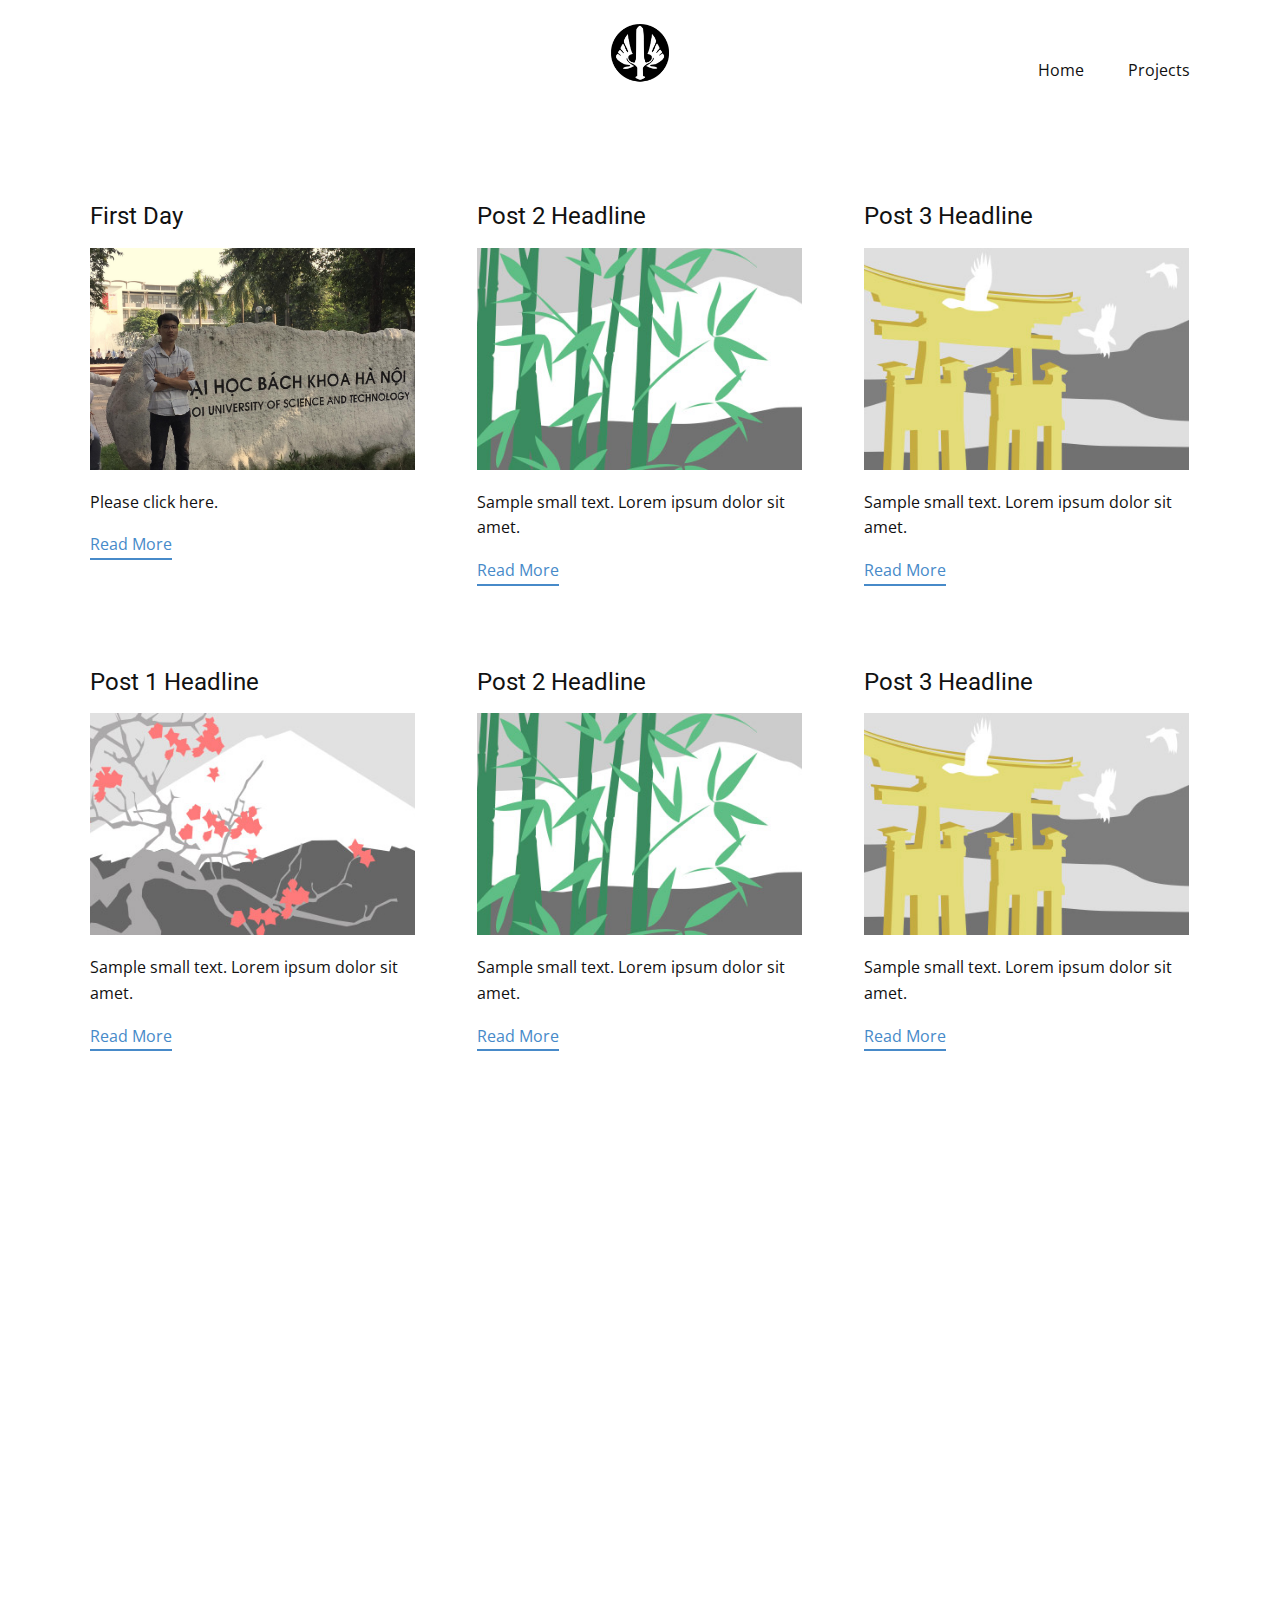
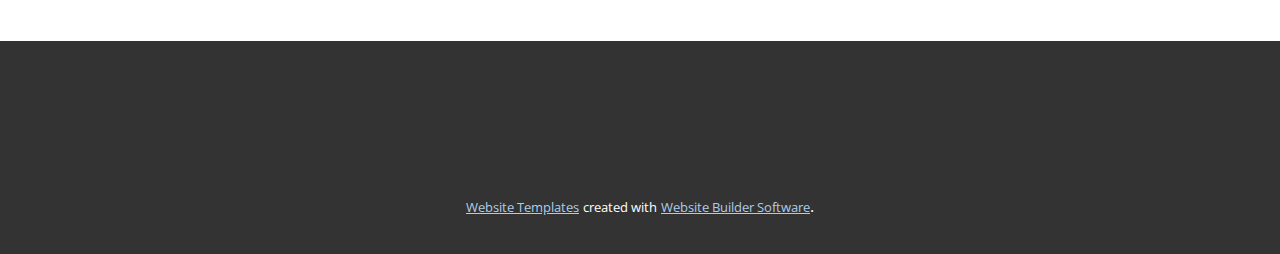
<file: blog/blog.html>
<html style="font-size: 16px;"><head>
    <meta name="viewport" content="width=device-width, initial-scale=1.0">
    <meta charset="utf-8">
    <meta name="keywords" content="">
    <meta name="description" content="">
    <meta name="page_type" content="np-template-header-footer-from-plugin">
    <title>Blog Template</title>
    <link rel="stylesheet" href="../nicepage.css" media="screen">
<link rel="stylesheet" href="../Blog-Template.css" media="screen">
    <script class="u-script" type="text/javascript" src="../jquery.js" defer=""></script>
    <script class="u-script" type="text/javascript" src="../nicepage.js" defer=""></script>
    <meta name="generator" content="Nicepage 3.16.1, nicepage.com">
    <link id="u-theme-google-font" rel="stylesheet" href="https://fonts.googleapis.com/css?family=Roboto:100,100i,300,300i,400,400i,500,500i,700,700i,900,900i|Open+Sans:300,300i,400,400i,600,600i,700,700i,800,800i">
    
    
    
    <script type="application/ld+json">{
		"@context": "http://schema.org",
		"@type": "Organization",
		"name": "",
		"url": "index.html",
		"logo": "images/logo.png"
}</script>
    <meta property="og:title" content="Blog Template">
    <meta property="og:type" content="website">
    <meta name="theme-color" content="#478ac9">
    <link rel="canonical" href="../index.html">
    <meta property="og:url" content="index.html">
  </head>
  <body class="u-body"><header class="u-clearfix u-header u-header" id="sec-0c01"><div class="u-clearfix u-sheet u-sheet-1">
        <a href="https://nicepage.com" class="u-image u-logo u-image-1" data-image-width="879" data-image-height="976">
          <img src="../images/logo.png" class="u-logo-image u-logo-image-1" data-image-width="64">
        </a>
        <nav class="u-menu u-menu-dropdown u-offcanvas u-menu-1">
          <div class="menu-collapse" style="font-size: 1rem; letter-spacing: 0px;">
            <a class="u-button-style u-custom-left-right-menu-spacing u-custom-padding-bottom u-custom-top-bottom-menu-spacing u-nav-link u-text-active-palette-1-base u-text-hover-palette-2-base" href="#">
              <svg><use xmlns:xlink="http://www.w3.org/1999/xlink" xlink:href="#menu-hamburger"></use></svg>
              <svg version="1.1" xmlns="http://www.w3.org/2000/svg" xmlns:xlink="http://www.w3.org/1999/xlink"><defs><symbol id="menu-hamburger" viewBox="0 0 16 16" style="width: 16px; height: 16px;"><rect y="1" width="16" height="2"></rect><rect y="7" width="16" height="2"></rect><rect y="13" width="16" height="2"></rect>
</symbol>
</defs></svg>
            </a>
          </div>
          <div class="u-custom-menu u-nav-container">
            <ul class="u-nav u-unstyled u-nav-1"><li class="u-nav-item"><a class="u-button-style u-nav-link u-text-active-palette-1-base u-text-hover-palette-2-base" href="../Home.html" style="padding: 10px 20px;">Home</a>
</li>
<!-- <li class="u-nav-item"><a class="u-button-style u-nav-link u-text-active-palette-1-base u-text-hover-palette-2-base" href="../About.html" style="padding: 10px 20px;">About</a></li> -->
<li class="u-nav-item"><a class="u-button-style u-nav-link u-text-active-palette-1-base u-text-hover-palette-2-base" href="../Projects.html" style="padding: 10px 20px;">Projects</a>
</li></ul>
          </div>
          <div class="u-custom-menu u-nav-container-collapse">
            <div class="u-black u-container-style u-inner-container-layout u-opacity u-opacity-95 u-sidenav">
              <div class="u-sidenav-overflow">
                <div class="u-menu-close"></div>
                <ul class="u-align-center u-nav u-popupmenu-items u-unstyled u-nav-2"><li class="u-nav-item"><a class="u-button-style u-nav-link" href="../Home.html" style="padding: 10px 20px;">Home</a>
</li><li class="u-nav-item"><a class="u-button-style u-nav-link" href="../About.html" style="padding: 10px 20px;">About</a>
</li><li class="u-nav-item"><a class="u-button-style u-nav-link" href="../Projects.html" style="padding: 10px 20px;">Projects</a>
</li></ul>
              </div>
            </div>
            <div class="u-black u-menu-overlay u-opacity u-opacity-70"></div>
          </div>
        </nav>
      </div></header>
    <section class="u-clearfix u-section-1" id="sec-dbf7">
      <div class="u-clearfix u-sheet u-valign-middle u-sheet-1"><!--blog--><!--blog_options_json--><!--{"type":"Recent","source":"","tags":"","count":""}--><!--/blog_options_json-->
        <div class="u-blog u-expanded-width u-repeater u-repeater-1"><!--blog_post-->
          <div class="u-blog-post u-container-style u-repeater-item u-white u-repeater-item-1">
            <div class="u-container-layout u-similar-container u-valign-top u-container-layout-1"><!--blog_post_header-->
              <h4 class="u-blog-control u-text u-text-1">
                <a class="u-post-header-link" href="../blog/post.html"><!--blog_post_header_content-->First Day<!--/blog_post_header_content--></a>
              </h4><!--/blog_post_header--><!--blog_post_image-->
              <a class="u-post-header-link" href="../blog/post.html"><img alt="" class="u-blog-control u-expanded-width u-image u-image-default u-image-1" src="../images/daihoc.jpg"></a><!--/blog_post_image--><!--blog_post_content-->
              <div class="u-blog-control u-post-content u-text u-text-2 fr-view">Please click here.</div><!--/blog_post_content--><!--blog_post_readmore-->
              <a href="../blog/post.html" class="u-blog-control u-border-2 u-border-palette-1-base u-btn u-btn-rectangle u-button-style u-none u-btn-1"><!--blog_post_readmore_content-->Read More<!--/blog_post_readmore_content--></a><!--/blog_post_readmore-->
            </div>
          </div><div class="u-blog-post u-container-style u-repeater-item u-video-cover u-white">
            <div class="u-container-layout u-similar-container u-valign-top u-container-layout-2"><!--blog_post_header-->
              <h4 class="u-blog-control u-text u-text-3">
                <a class="u-post-header-link" href="../blog/post-1.html"><!--blog_post_header_content-->Post 2 Headline<!--/blog_post_header_content--></a>
              </h4><!--/blog_post_header--><!--blog_post_image-->
              <a class="u-post-header-link" href="../blog/post-1.html"><img alt="" class="u-blog-control u-expanded-width u-image u-image-default u-image-2" src="[data-uri]"></a><!--/blog_post_image--><!--blog_post_content-->
              <div class="u-blog-control u-post-content u-text u-text-4 fr-view">Sample small text. Lorem ipsum dolor sit amet.</div><!--/blog_post_content--><!--blog_post_readmore-->
              <a href="../blog/post-1.html" class="u-blog-control u-border-2 u-border-palette-1-base u-btn u-btn-rectangle u-button-style u-none u-btn-2"><!--blog_post_readmore_content-->Read More<!--/blog_post_readmore_content--></a><!--/blog_post_readmore-->
            </div>
          </div><div class="u-blog-post u-container-style u-repeater-item u-video-cover u-white">
            <div class="u-container-layout u-similar-container u-valign-top u-container-layout-3"><!--blog_post_header-->
              <h4 class="u-blog-control u-text u-text-5">
                <a class="u-post-header-link" href="../blog/post-2.html"><!--blog_post_header_content-->Post 3 Headline<!--/blog_post_header_content--></a>
              </h4><!--/blog_post_header--><!--blog_post_image-->
              <a class="u-post-header-link" href="../blog/post-2.html"><img alt="" class="u-blog-control u-expanded-width u-image u-image-default u-image-3" src="[data-uri]"></a><!--/blog_post_image--><!--blog_post_content-->
              <div class="u-blog-control u-post-content u-text u-text-6 fr-view">Sample small text. Lorem ipsum dolor sit amet.</div><!--/blog_post_content--><!--blog_post_readmore-->
              <a href="../blog/post-2.html" class="u-blog-control u-border-2 u-border-palette-1-base u-btn u-btn-rectangle u-button-style u-none u-btn-3"><!--blog_post_readmore_content-->Read More<!--/blog_post_readmore_content--></a><!--/blog_post_readmore-->
            </div>
          </div><div class="u-blog-post u-container-style u-repeater-item u-white u-repeater-item-1">
            <div class="u-container-layout u-similar-container u-valign-top u-container-layout-1"><!--blog_post_header-->
              <h4 class="u-blog-control u-text u-text-1">
                <a class="u-post-header-link" href="../blog/post-3.html"><!--blog_post_header_content-->Post 1 Headline<!--/blog_post_header_content--></a>
              </h4><!--/blog_post_header--><!--blog_post_image-->
              <a class="u-post-header-link" href="../blog/post-3.html"><img alt="" class="u-blog-control u-expanded-width u-image u-image-default u-image-1" src="[data-uri]"></a><!--/blog_post_image--><!--blog_post_content-->
              <div class="u-blog-control u-post-content u-text u-text-2 fr-view">Sample small text. Lorem ipsum dolor sit amet.</div><!--/blog_post_content--><!--blog_post_readmore-->
              <a href="../blog/post-3.html" class="u-blog-control u-border-2 u-border-palette-1-base u-btn u-btn-rectangle u-button-style u-none u-btn-1"><!--blog_post_readmore_content-->Read More<!--/blog_post_readmore_content--></a><!--/blog_post_readmore-->
            </div>
          </div><div class="u-blog-post u-container-style u-repeater-item u-video-cover u-white">
            <div class="u-container-layout u-similar-container u-valign-top u-container-layout-2"><!--blog_post_header-->
              <h4 class="u-blog-control u-text u-text-3">
                <a class="u-post-header-link" href="../blog/post-4.html"><!--blog_post_header_content-->Post 2 Headline<!--/blog_post_header_content--></a>
              </h4><!--/blog_post_header--><!--blog_post_image-->
              <a class="u-post-header-link" href="../blog/post-4.html"><img alt="" class="u-blog-control u-expanded-width u-image u-image-default u-image-2" src="[data-uri]"></a><!--/blog_post_image--><!--blog_post_content-->
              <div class="u-blog-control u-post-content u-text u-text-4 fr-view">Sample small text. Lorem ipsum dolor sit amet.</div><!--/blog_post_content--><!--blog_post_readmore-->
              <a href="../blog/post-4.html" class="u-blog-control u-border-2 u-border-palette-1-base u-btn u-btn-rectangle u-button-style u-none u-btn-2"><!--blog_post_readmore_content-->Read More<!--/blog_post_readmore_content--></a><!--/blog_post_readmore-->
            </div>
          </div><div class="u-blog-post u-container-style u-repeater-item u-video-cover u-white">
            <div class="u-container-layout u-similar-container u-valign-top u-container-layout-3"><!--blog_post_header-->
              <h4 class="u-blog-control u-text u-text-5">
                <a class="u-post-header-link" href="../blog/post-5.html"><!--blog_post_header_content-->Post 3 Headline<!--/blog_post_header_content--></a>
              </h4><!--/blog_post_header--><!--blog_post_image-->
              <a class="u-post-header-link" href="../blog/post-5.html"><img alt="" class="u-blog-control u-expanded-width u-image u-image-default u-image-3" src="[data-uri]"></a><!--/blog_post_image--><!--blog_post_content-->
              <div class="u-blog-control u-post-content u-text u-text-6 fr-view">Sample small text. Lorem ipsum dolor sit amet.</div><!--/blog_post_content--><!--blog_post_readmore-->
              <a href="../blog/post-5.html" class="u-blog-control u-border-2 u-border-palette-1-base u-btn u-btn-rectangle u-button-style u-none u-btn-3"><!--blog_post_readmore_content-->Read More<!--/blog_post_readmore_content--></a><!--/blog_post_readmore-->
            </div>
          </div><!--/blog_post--><!--blog_post-->
          <!--/blog_post--><!--blog_post-->
          <!--/blog_post-->
        </div><!--/blog-->
      </div>
    </section>
    <section class="u-clearfix u-section-2" id="sec-61f9">
      <div class="u-clearfix u-sheet u-sheet-1"></div>
    </section>
    
    
    <footer class="u-align-left u-clearfix u-footer u-grey-80 u-footer" id="sec-15fc"><div class="u-clearfix u-sheet u-sheet-1"></div></footer>
    <section class="u-backlink u-clearfix u-grey-80">
      <a class="u-link" href="https://nicepage.com/website-templates" target="_blank">
        <span>Website Templates</span>
      </a>
      <p class="u-text">
        <span>created with</span>
      </p>
      <a class="u-link" href="https://nicepage.com/" target="_blank">
        <span>Website Builder Software</span>
      </a>. 
    </section>
  
</body></html>
</file>
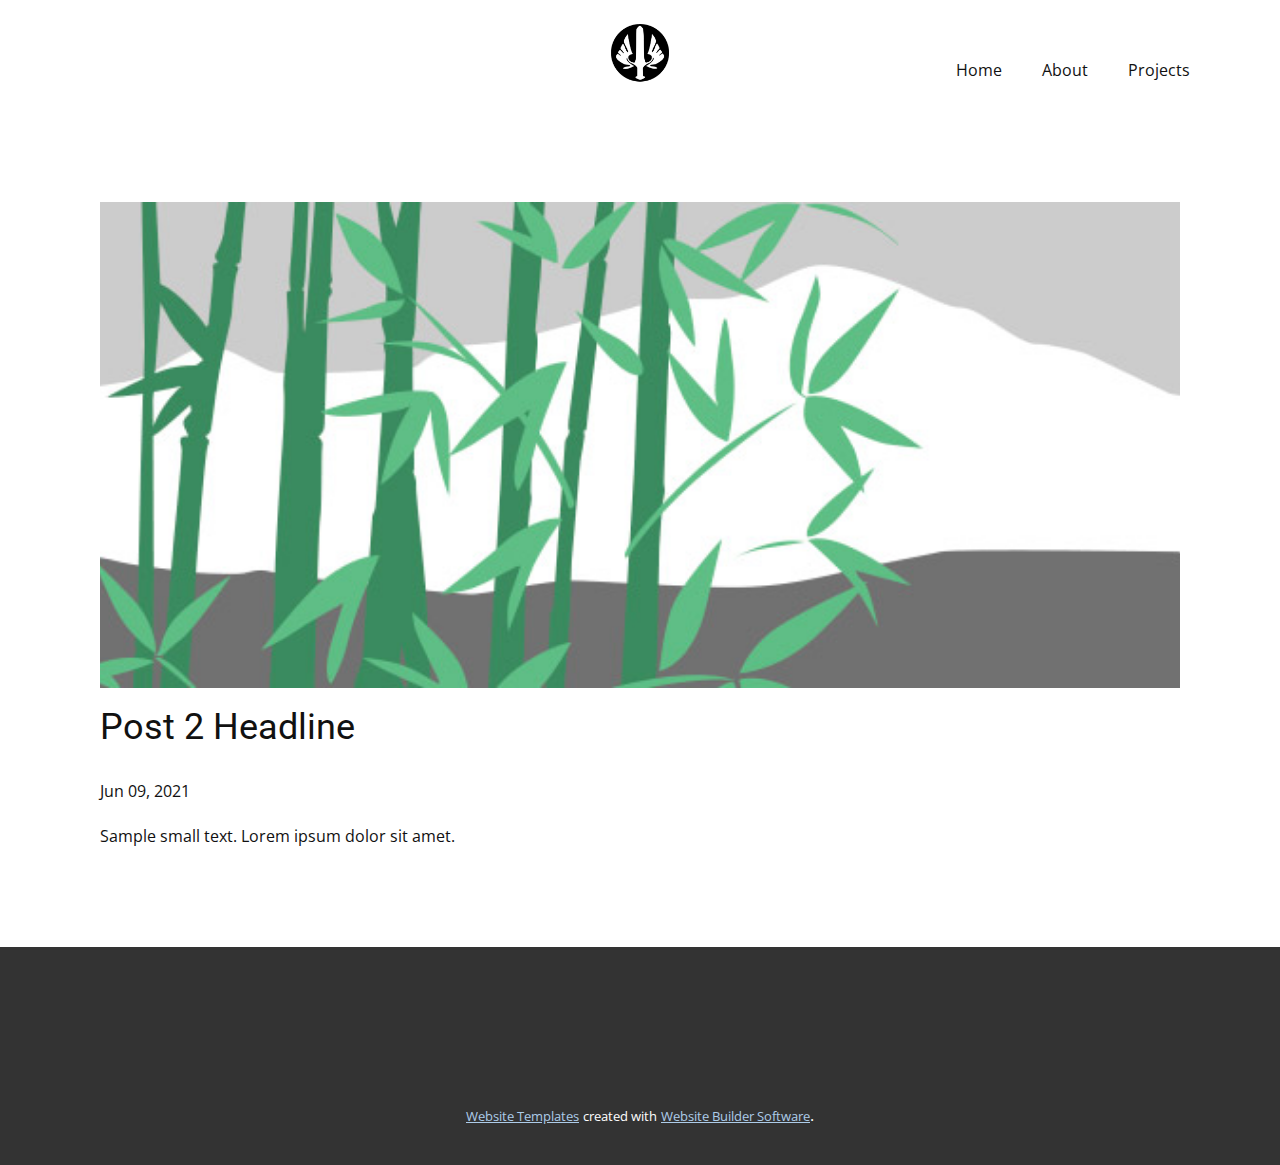
<file: blog/post-1.html>
<!doctype html>
<html style="font-size: 16px;"><head>
    <meta name="viewport" content="width=device-width, initial-scale=1.0">
    <meta charset="utf-8">
    <meta name="keywords" content="Post 1 Headline">
    <meta name="description" content="">
    <meta name="page_type" content="np-template-header-footer-from-plugin">
    <title>Post 2 Headline</title>
    <link rel="stylesheet" href="../nicepage.css" media="screen">
<link rel="stylesheet" href="../Post-Template.css" media="screen">
    <script class="u-script" type="text/javascript" src="../jquery.js" defer=""></script>
    <script class="u-script" type="text/javascript" src="../nicepage.js" defer=""></script>
    <meta name="generator" content="Nicepage 3.16.1, nicepage.com">
    <link id="u-theme-google-font" rel="stylesheet" href="https://fonts.googleapis.com/css?family=Roboto:100,100i,300,300i,400,400i,500,500i,700,700i,900,900i|Open+Sans:300,300i,400,400i,600,600i,700,700i,800,800i">
    
    
    <script type="application/ld+json">{
		"@context": "http://schema.org",
		"@type": "Organization",
		"name": "",
		"url": "index.html",
		"logo": "images/logo.png"
}</script>
    <meta property="og:title" content="Post Template">
    <meta property="og:type" content="website">
    <meta name="theme-color" content="#478ac9">
    <link rel="canonical" href="../index.html">
    <meta property="og:url" content="index.html">
  </head>
  <body class="u-body"><header class="u-clearfix u-header u-header" id="sec-0c01"><div class="u-clearfix u-sheet u-sheet-1">
        <a href="https://nicepage.com" class="u-image u-logo u-image-1" data-image-width="879" data-image-height="976">
          <img src="../images/logo.png" class="u-logo-image u-logo-image-1" data-image-width="64">
        </a>
        <nav class="u-menu u-menu-dropdown u-offcanvas u-menu-1">
          <div class="menu-collapse" style="font-size: 1rem; letter-spacing: 0px;">
            <a class="u-button-style u-custom-left-right-menu-spacing u-custom-padding-bottom u-custom-top-bottom-menu-spacing u-nav-link u-text-active-palette-1-base u-text-hover-palette-2-base" href="#">
              <svg><use xmlns:xlink="http://www.w3.org/1999/xlink" xlink:href="#menu-hamburger"></use></svg>
              <svg version="1.1" xmlns="http://www.w3.org/2000/svg" xmlns:xlink="http://www.w3.org/1999/xlink"><defs><symbol id="menu-hamburger" viewBox="0 0 16 16" style="width: 16px; height: 16px;"><rect y="1" width="16" height="2"></rect><rect y="7" width="16" height="2"></rect><rect y="13" width="16" height="2"></rect>
</symbol>
</defs></svg>
            </a>
          </div>
          <div class="u-custom-menu u-nav-container">
            <ul class="u-nav u-unstyled u-nav-1"><li class="u-nav-item"><a class="u-button-style u-nav-link u-text-active-palette-1-base u-text-hover-palette-2-base" href="../Home.html" style="padding: 10px 20px;">Home</a>
</li><li class="u-nav-item"><a class="u-button-style u-nav-link u-text-active-palette-1-base u-text-hover-palette-2-base" href="../About.html" style="padding: 10px 20px;">About</a>
</li><li class="u-nav-item"><a class="u-button-style u-nav-link u-text-active-palette-1-base u-text-hover-palette-2-base" href="../Projects.html" style="padding: 10px 20px;">Projects</a>
</li></ul>
          </div>
          <div class="u-custom-menu u-nav-container-collapse">
            <div class="u-black u-container-style u-inner-container-layout u-opacity u-opacity-95 u-sidenav">
              <div class="u-sidenav-overflow">
                <div class="u-menu-close"></div>
                <ul class="u-align-center u-nav u-popupmenu-items u-unstyled u-nav-2"><li class="u-nav-item"><a class="u-button-style u-nav-link" href="../Home.html" style="padding: 10px 20px;">Home</a>
</li><li class="u-nav-item"><a class="u-button-style u-nav-link" href="../About.html" style="padding: 10px 20px;">About</a>
</li><li class="u-nav-item"><a class="u-button-style u-nav-link" href="../Projects.html" style="padding: 10px 20px;">Projects</a>
</li></ul>
              </div>
            </div>
            <div class="u-black u-menu-overlay u-opacity u-opacity-70"></div>
          </div>
        </nav>
      </div></header>
    <section class="u-align-center u-clearfix u-section-1" id="sec-1344">
      <div class="u-clearfix u-sheet u-valign-middle-md u-valign-middle-sm u-valign-middle-xs u-sheet-1"><!--post_details--><!--post_details_options_json--><!--{"source":""}--><!--/post_details_options_json--><!--blog_post-->
        <div class="u-container-style u-expanded-width u-post-details u-post-details-1">
          <div class="u-container-layout u-valign-middle u-container-layout-1"><!--blog_post_image-->
            <img alt="" class="u-blog-control u-expanded-width u-image u-image-default u-image-1" src="[data-uri]"><!--/blog_post_image--><!--blog_post_header-->
            <h2 class="u-blog-control u-text u-text-1">Post 2 Headline</h2><!--/blog_post_header--><!--blog_post_metadata-->
            <div class="u-blog-control u-metadata u-metadata-1"><!--blog_post_metadata_date-->
              <span class="u-meta-date u-meta-icon">Jun 09, 2021</span><!--/blog_post_metadata_date--><!--blog_post_metadata_category-->
              <!--/blog_post_metadata_category--><!--blog_post_metadata_comments-->
              <!--/blog_post_metadata_comments-->
            </div><!--/blog_post_metadata--><!--blog_post_content-->
            <div class="u-align-justify u-blog-control u-post-content u-text u-text-2 fr-view">
  Sample small text. Lorem ipsum dolor sit amet.
  </div><!--/blog_post_content-->
          </div>
        </div><!--/blog_post--><!--/post_details-->
      </div>
    </section>
    
    
    <footer class="u-align-left u-clearfix u-footer u-grey-80 u-footer" id="sec-15fc"><div class="u-clearfix u-sheet u-sheet-1"></div></footer>
    <section class="u-backlink u-clearfix u-grey-80">
      <a class="u-link" href="https://nicepage.com/website-templates" target="_blank">
        <span>Website Templates</span>
      </a>
      <p class="u-text">
        <span>created with</span>
      </p>
      <a class="u-link" href="https://nicepage.com/" target="_blank">
        <span>Website Builder Software</span>
      </a>. 
    </section>
  
</body></html>
</file>
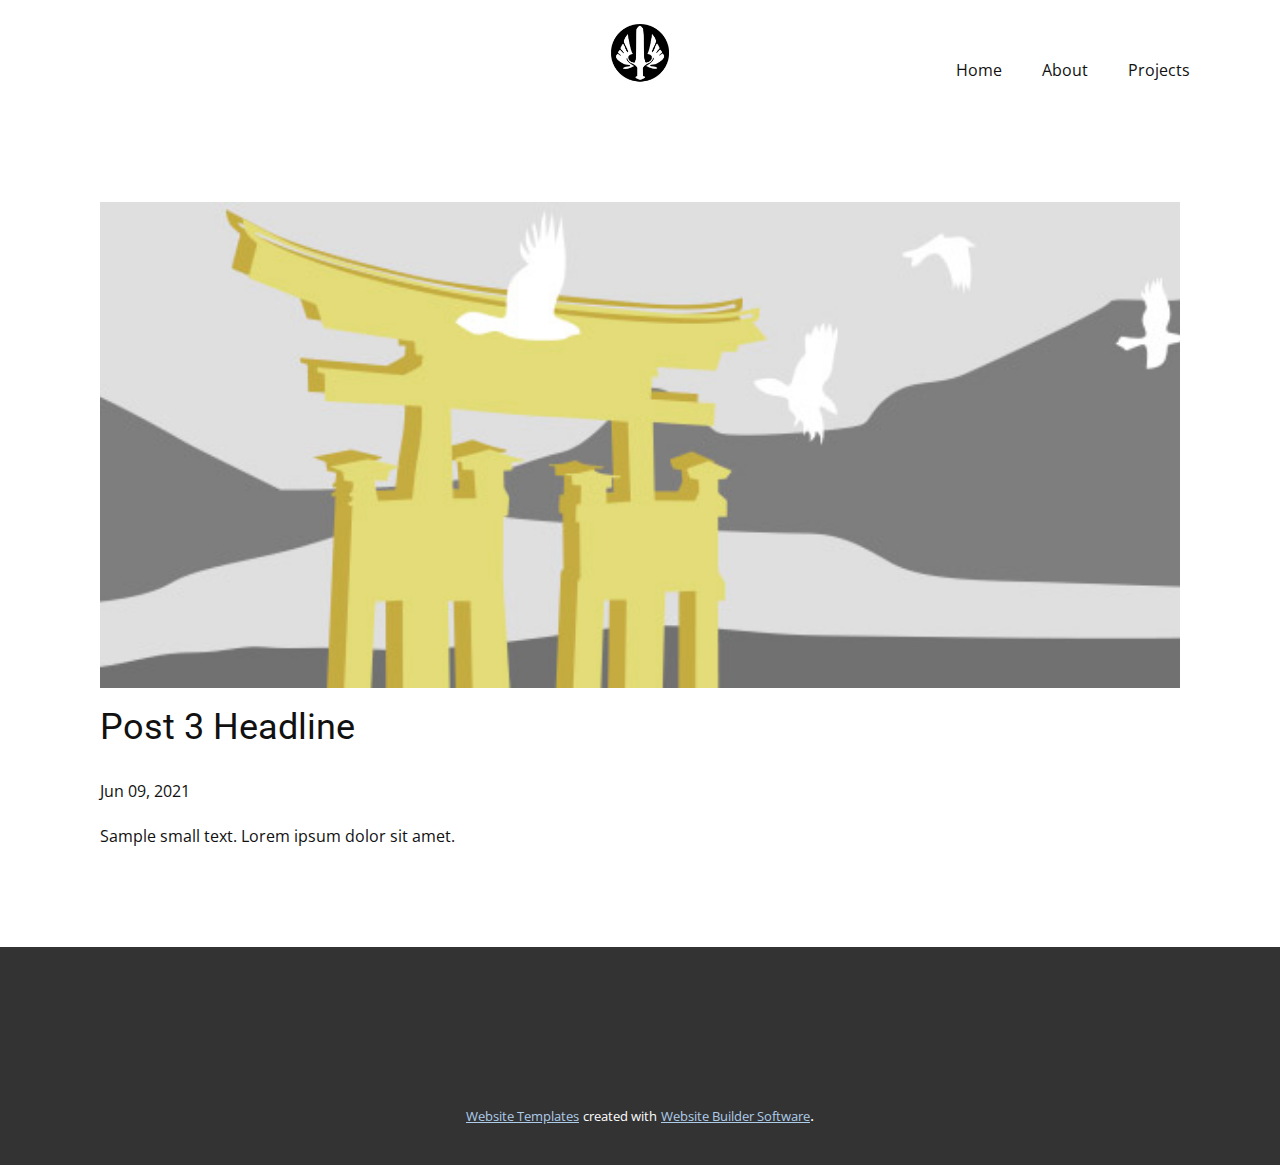
<file: blog/post-2.html>
<!doctype html>
<html style="font-size: 16px;"><head>
    <meta name="viewport" content="width=device-width, initial-scale=1.0">
    <meta charset="utf-8">
    <meta name="keywords" content="Post 1 Headline">
    <meta name="description" content="">
    <meta name="page_type" content="np-template-header-footer-from-plugin">
    <title>Post 3 Headline</title>
    <link rel="stylesheet" href="../nicepage.css" media="screen">
<link rel="stylesheet" href="../Post-Template.css" media="screen">
    <script class="u-script" type="text/javascript" src="../jquery.js" defer=""></script>
    <script class="u-script" type="text/javascript" src="../nicepage.js" defer=""></script>
    <meta name="generator" content="Nicepage 3.16.1, nicepage.com">
    <link id="u-theme-google-font" rel="stylesheet" href="https://fonts.googleapis.com/css?family=Roboto:100,100i,300,300i,400,400i,500,500i,700,700i,900,900i|Open+Sans:300,300i,400,400i,600,600i,700,700i,800,800i">
    
    
    <script type="application/ld+json">{
		"@context": "http://schema.org",
		"@type": "Organization",
		"name": "",
		"url": "index.html",
		"logo": "images/logo.png"
}</script>
    <meta property="og:title" content="Post Template">
    <meta property="og:type" content="website">
    <meta name="theme-color" content="#478ac9">
    <link rel="canonical" href="../index.html">
    <meta property="og:url" content="index.html">
  </head>
  <body class="u-body"><header class="u-clearfix u-header u-header" id="sec-0c01"><div class="u-clearfix u-sheet u-sheet-1">
        <a href="https://nicepage.com" class="u-image u-logo u-image-1" data-image-width="879" data-image-height="976">
          <img src="../images/logo.png" class="u-logo-image u-logo-image-1" data-image-width="64">
        </a>
        <nav class="u-menu u-menu-dropdown u-offcanvas u-menu-1">
          <div class="menu-collapse" style="font-size: 1rem; letter-spacing: 0px;">
            <a class="u-button-style u-custom-left-right-menu-spacing u-custom-padding-bottom u-custom-top-bottom-menu-spacing u-nav-link u-text-active-palette-1-base u-text-hover-palette-2-base" href="#">
              <svg><use xmlns:xlink="http://www.w3.org/1999/xlink" xlink:href="#menu-hamburger"></use></svg>
              <svg version="1.1" xmlns="http://www.w3.org/2000/svg" xmlns:xlink="http://www.w3.org/1999/xlink"><defs><symbol id="menu-hamburger" viewBox="0 0 16 16" style="width: 16px; height: 16px;"><rect y="1" width="16" height="2"></rect><rect y="7" width="16" height="2"></rect><rect y="13" width="16" height="2"></rect>
</symbol>
</defs></svg>
            </a>
          </div>
          <div class="u-custom-menu u-nav-container">
            <ul class="u-nav u-unstyled u-nav-1"><li class="u-nav-item"><a class="u-button-style u-nav-link u-text-active-palette-1-base u-text-hover-palette-2-base" href="../Home.html" style="padding: 10px 20px;">Home</a>
</li><li class="u-nav-item"><a class="u-button-style u-nav-link u-text-active-palette-1-base u-text-hover-palette-2-base" href="../About.html" style="padding: 10px 20px;">About</a>
</li><li class="u-nav-item"><a class="u-button-style u-nav-link u-text-active-palette-1-base u-text-hover-palette-2-base" href="../Projects.html" style="padding: 10px 20px;">Projects</a>
</li></ul>
          </div>
          <div class="u-custom-menu u-nav-container-collapse">
            <div class="u-black u-container-style u-inner-container-layout u-opacity u-opacity-95 u-sidenav">
              <div class="u-sidenav-overflow">
                <div class="u-menu-close"></div>
                <ul class="u-align-center u-nav u-popupmenu-items u-unstyled u-nav-2"><li class="u-nav-item"><a class="u-button-style u-nav-link" href="../Home.html" style="padding: 10px 20px;">Home</a>
</li><li class="u-nav-item"><a class="u-button-style u-nav-link" href="../About.html" style="padding: 10px 20px;">About</a>
</li><li class="u-nav-item"><a class="u-button-style u-nav-link" href="../Projects.html" style="padding: 10px 20px;">Projects</a>
</li></ul>
              </div>
            </div>
            <div class="u-black u-menu-overlay u-opacity u-opacity-70"></div>
          </div>
        </nav>
      </div></header>
    <section class="u-align-center u-clearfix u-section-1" id="sec-1344">
      <div class="u-clearfix u-sheet u-valign-middle-md u-valign-middle-sm u-valign-middle-xs u-sheet-1"><!--post_details--><!--post_details_options_json--><!--{"source":""}--><!--/post_details_options_json--><!--blog_post-->
        <div class="u-container-style u-expanded-width u-post-details u-post-details-1">
          <div class="u-container-layout u-valign-middle u-container-layout-1"><!--blog_post_image-->
            <img alt="" class="u-blog-control u-expanded-width u-image u-image-default u-image-1" src="[data-uri]"><!--/blog_post_image--><!--blog_post_header-->
            <h2 class="u-blog-control u-text u-text-1">Post 3 Headline</h2><!--/blog_post_header--><!--blog_post_metadata-->
            <div class="u-blog-control u-metadata u-metadata-1"><!--blog_post_metadata_date-->
              <span class="u-meta-date u-meta-icon">Jun 09, 2021</span><!--/blog_post_metadata_date--><!--blog_post_metadata_category-->
              <!--/blog_post_metadata_category--><!--blog_post_metadata_comments-->
              <!--/blog_post_metadata_comments-->
            </div><!--/blog_post_metadata--><!--blog_post_content-->
            <div class="u-align-justify u-blog-control u-post-content u-text u-text-2 fr-view">
  Sample small text. Lorem ipsum dolor sit amet.
  </div><!--/blog_post_content-->
          </div>
        </div><!--/blog_post--><!--/post_details-->
      </div>
    </section>
    
    
    <footer class="u-align-left u-clearfix u-footer u-grey-80 u-footer" id="sec-15fc"><div class="u-clearfix u-sheet u-sheet-1"></div></footer>
    <section class="u-backlink u-clearfix u-grey-80">
      <a class="u-link" href="https://nicepage.com/website-templates" target="_blank">
        <span>Website Templates</span>
      </a>
      <p class="u-text">
        <span>created with</span>
      </p>
      <a class="u-link" href="https://nicepage.com/" target="_blank">
        <span>Website Builder Software</span>
      </a>. 
    </section>
  
</body></html>
</file>
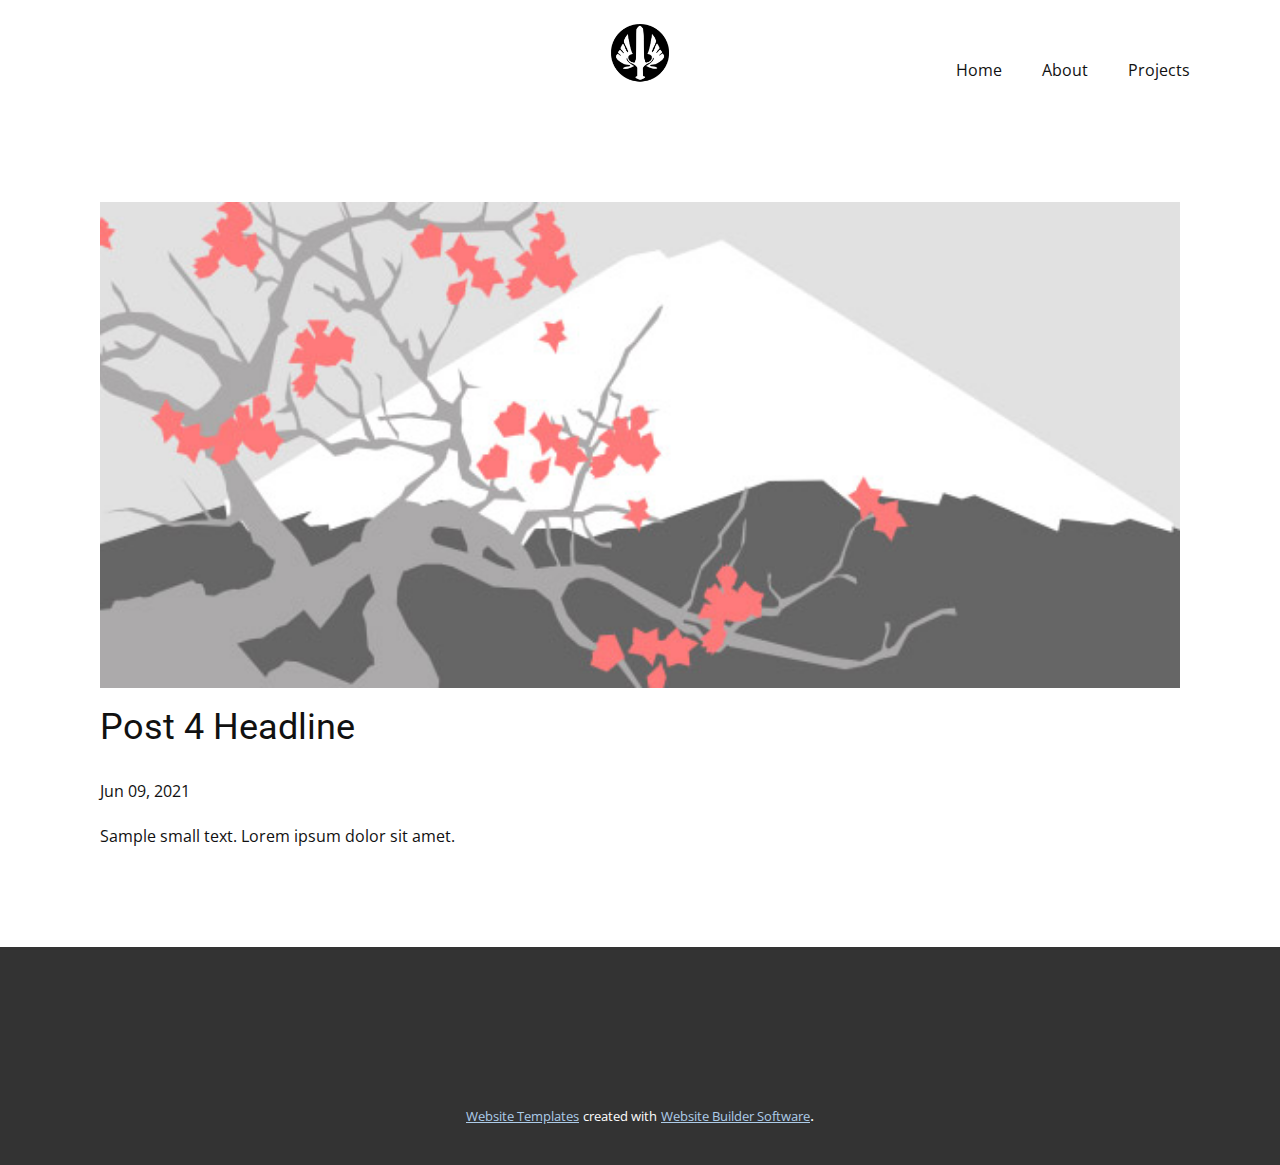
<file: blog/post-3.html>
<!doctype html>
<html style="font-size: 16px;"><head>
    <meta name="viewport" content="width=device-width, initial-scale=1.0">
    <meta charset="utf-8">
    <meta name="keywords" content="Post 1 Headline">
    <meta name="description" content="">
    <meta name="page_type" content="np-template-header-footer-from-plugin">
    <title>Post 4 Headline</title>
    <link rel="stylesheet" href="../nicepage.css" media="screen">
<link rel="stylesheet" href="../Post-Template.css" media="screen">
    <script class="u-script" type="text/javascript" src="../jquery.js" defer=""></script>
    <script class="u-script" type="text/javascript" src="../nicepage.js" defer=""></script>
    <meta name="generator" content="Nicepage 3.16.1, nicepage.com">
    <link id="u-theme-google-font" rel="stylesheet" href="https://fonts.googleapis.com/css?family=Roboto:100,100i,300,300i,400,400i,500,500i,700,700i,900,900i|Open+Sans:300,300i,400,400i,600,600i,700,700i,800,800i">
    
    
    <script type="application/ld+json">{
		"@context": "http://schema.org",
		"@type": "Organization",
		"name": "",
		"url": "index.html",
		"logo": "images/logo.png"
}</script>
    <meta property="og:title" content="Post Template">
    <meta property="og:type" content="website">
    <meta name="theme-color" content="#478ac9">
    <link rel="canonical" href="../index.html">
    <meta property="og:url" content="index.html">
  </head>
  <body class="u-body"><header class="u-clearfix u-header u-header" id="sec-0c01"><div class="u-clearfix u-sheet u-sheet-1">
        <a href="https://nicepage.com" class="u-image u-logo u-image-1" data-image-width="879" data-image-height="976">
          <img src="../images/logo.png" class="u-logo-image u-logo-image-1" data-image-width="64">
        </a>
        <nav class="u-menu u-menu-dropdown u-offcanvas u-menu-1">
          <div class="menu-collapse" style="font-size: 1rem; letter-spacing: 0px;">
            <a class="u-button-style u-custom-left-right-menu-spacing u-custom-padding-bottom u-custom-top-bottom-menu-spacing u-nav-link u-text-active-palette-1-base u-text-hover-palette-2-base" href="#">
              <svg><use xmlns:xlink="http://www.w3.org/1999/xlink" xlink:href="#menu-hamburger"></use></svg>
              <svg version="1.1" xmlns="http://www.w3.org/2000/svg" xmlns:xlink="http://www.w3.org/1999/xlink"><defs><symbol id="menu-hamburger" viewBox="0 0 16 16" style="width: 16px; height: 16px;"><rect y="1" width="16" height="2"></rect><rect y="7" width="16" height="2"></rect><rect y="13" width="16" height="2"></rect>
</symbol>
</defs></svg>
            </a>
          </div>
          <div class="u-custom-menu u-nav-container">
            <ul class="u-nav u-unstyled u-nav-1"><li class="u-nav-item"><a class="u-button-style u-nav-link u-text-active-palette-1-base u-text-hover-palette-2-base" href="../Home.html" style="padding: 10px 20px;">Home</a>
</li><li class="u-nav-item"><a class="u-button-style u-nav-link u-text-active-palette-1-base u-text-hover-palette-2-base" href="../About.html" style="padding: 10px 20px;">About</a>
</li><li class="u-nav-item"><a class="u-button-style u-nav-link u-text-active-palette-1-base u-text-hover-palette-2-base" href="../Projects.html" style="padding: 10px 20px;">Projects</a>
</li></ul>
          </div>
          <div class="u-custom-menu u-nav-container-collapse">
            <div class="u-black u-container-style u-inner-container-layout u-opacity u-opacity-95 u-sidenav">
              <div class="u-sidenav-overflow">
                <div class="u-menu-close"></div>
                <ul class="u-align-center u-nav u-popupmenu-items u-unstyled u-nav-2"><li class="u-nav-item"><a class="u-button-style u-nav-link" href="../Home.html" style="padding: 10px 20px;">Home</a>
</li><li class="u-nav-item"><a class="u-button-style u-nav-link" href="../About.html" style="padding: 10px 20px;">About</a>
</li><li class="u-nav-item"><a class="u-button-style u-nav-link" href="../Projects.html" style="padding: 10px 20px;">Projects</a>
</li></ul>
              </div>
            </div>
            <div class="u-black u-menu-overlay u-opacity u-opacity-70"></div>
          </div>
        </nav>
      </div></header>
    <section class="u-align-center u-clearfix u-section-1" id="sec-1344">
      <div class="u-clearfix u-sheet u-valign-middle-md u-valign-middle-sm u-valign-middle-xs u-sheet-1"><!--post_details--><!--post_details_options_json--><!--{"source":""}--><!--/post_details_options_json--><!--blog_post-->
        <div class="u-container-style u-expanded-width u-post-details u-post-details-1">
          <div class="u-container-layout u-valign-middle u-container-layout-1"><!--blog_post_image-->
            <img alt="" class="u-blog-control u-expanded-width u-image u-image-default u-image-1" src="[data-uri]"><!--/blog_post_image--><!--blog_post_header-->
            <h2 class="u-blog-control u-text u-text-1">Post 4 Headline</h2><!--/blog_post_header--><!--blog_post_metadata-->
            <div class="u-blog-control u-metadata u-metadata-1"><!--blog_post_metadata_date-->
              <span class="u-meta-date u-meta-icon">Jun 09, 2021</span><!--/blog_post_metadata_date--><!--blog_post_metadata_category-->
              <!--/blog_post_metadata_category--><!--blog_post_metadata_comments-->
              <!--/blog_post_metadata_comments-->
            </div><!--/blog_post_metadata--><!--blog_post_content-->
            <div class="u-align-justify u-blog-control u-post-content u-text u-text-2 fr-view">
  Sample small text. Lorem ipsum dolor sit amet.
  </div><!--/blog_post_content-->
          </div>
        </div><!--/blog_post--><!--/post_details-->
      </div>
    </section>
    
    
    <footer class="u-align-left u-clearfix u-footer u-grey-80 u-footer" id="sec-15fc"><div class="u-clearfix u-sheet u-sheet-1"></div></footer>
    <section class="u-backlink u-clearfix u-grey-80">
      <a class="u-link" href="https://nicepage.com/website-templates" target="_blank">
        <span>Website Templates</span>
      </a>
      <p class="u-text">
        <span>created with</span>
      </p>
      <a class="u-link" href="https://nicepage.com/" target="_blank">
        <span>Website Builder Software</span>
      </a>. 
    </section>
  
</body></html>
</file>
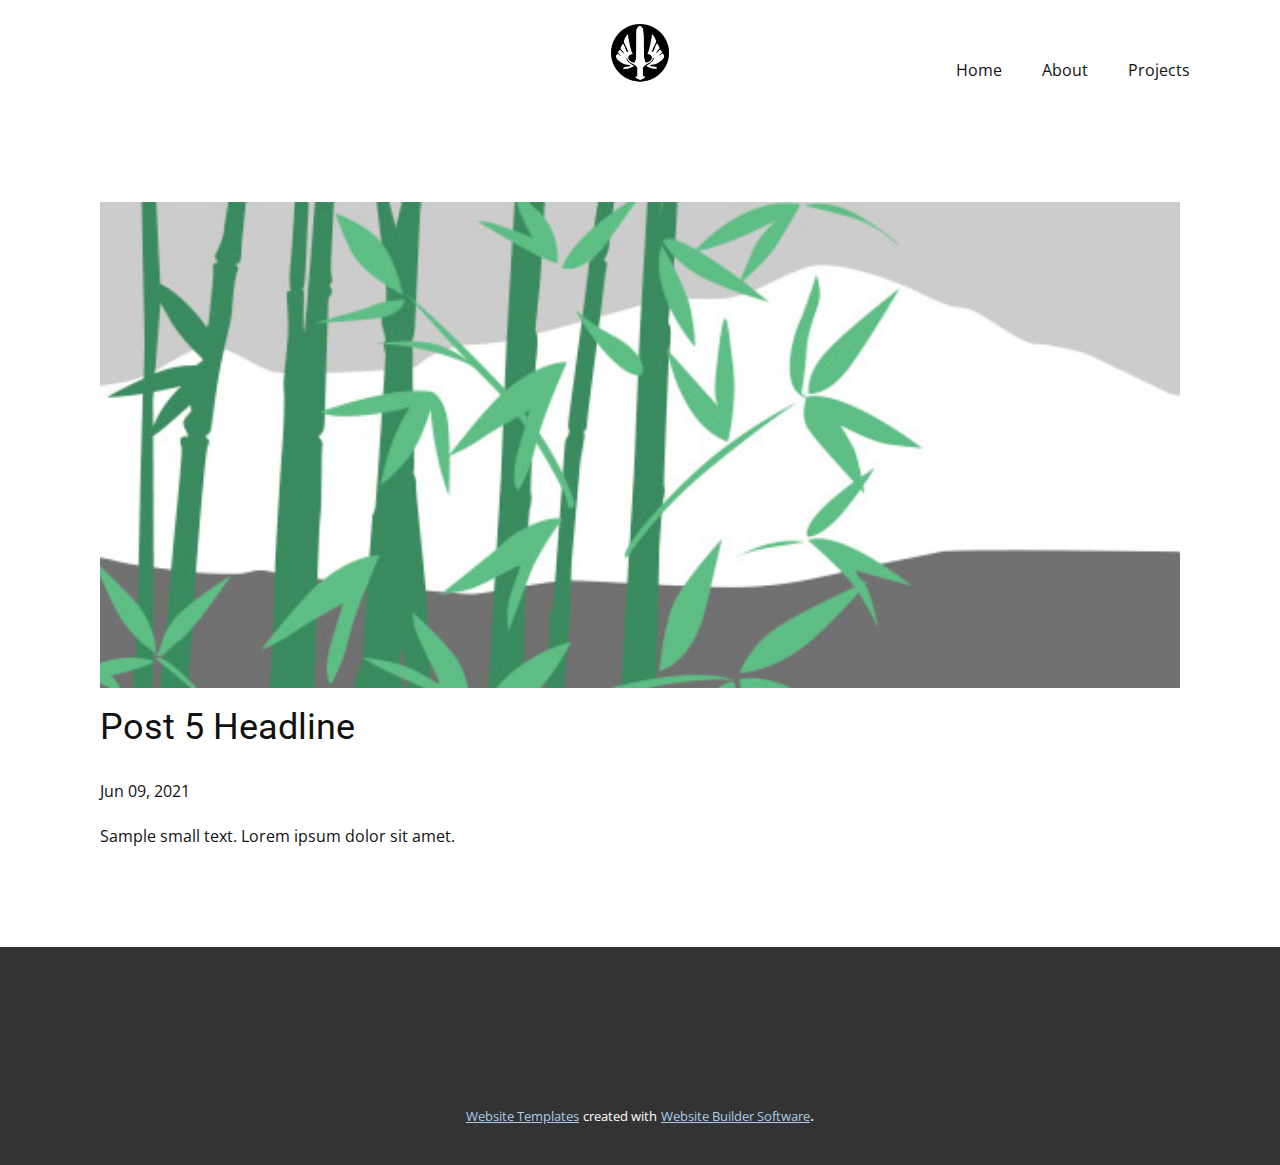
<file: blog/post-4.html>
<!doctype html>
<html style="font-size: 16px;"><head>
    <meta name="viewport" content="width=device-width, initial-scale=1.0">
    <meta charset="utf-8">
    <meta name="keywords" content="Post 1 Headline">
    <meta name="description" content="">
    <meta name="page_type" content="np-template-header-footer-from-plugin">
    <title>Post 5 Headline</title>
    <link rel="stylesheet" href="../nicepage.css" media="screen">
<link rel="stylesheet" href="../Post-Template.css" media="screen">
    <script class="u-script" type="text/javascript" src="../jquery.js" defer=""></script>
    <script class="u-script" type="text/javascript" src="../nicepage.js" defer=""></script>
    <meta name="generator" content="Nicepage 3.16.1, nicepage.com">
    <link id="u-theme-google-font" rel="stylesheet" href="https://fonts.googleapis.com/css?family=Roboto:100,100i,300,300i,400,400i,500,500i,700,700i,900,900i|Open+Sans:300,300i,400,400i,600,600i,700,700i,800,800i">
    
    
    <script type="application/ld+json">{
		"@context": "http://schema.org",
		"@type": "Organization",
		"name": "",
		"url": "index.html",
		"logo": "images/logo.png"
}</script>
    <meta property="og:title" content="Post Template">
    <meta property="og:type" content="website">
    <meta name="theme-color" content="#478ac9">
    <link rel="canonical" href="../index.html">
    <meta property="og:url" content="index.html">
  </head>
  <body class="u-body"><header class="u-clearfix u-header u-header" id="sec-0c01"><div class="u-clearfix u-sheet u-sheet-1">
        <a href="https://nicepage.com" class="u-image u-logo u-image-1" data-image-width="879" data-image-height="976">
          <img src="../images/logo.png" class="u-logo-image u-logo-image-1" data-image-width="64">
        </a>
        <nav class="u-menu u-menu-dropdown u-offcanvas u-menu-1">
          <div class="menu-collapse" style="font-size: 1rem; letter-spacing: 0px;">
            <a class="u-button-style u-custom-left-right-menu-spacing u-custom-padding-bottom u-custom-top-bottom-menu-spacing u-nav-link u-text-active-palette-1-base u-text-hover-palette-2-base" href="#">
              <svg><use xmlns:xlink="http://www.w3.org/1999/xlink" xlink:href="#menu-hamburger"></use></svg>
              <svg version="1.1" xmlns="http://www.w3.org/2000/svg" xmlns:xlink="http://www.w3.org/1999/xlink"><defs><symbol id="menu-hamburger" viewBox="0 0 16 16" style="width: 16px; height: 16px;"><rect y="1" width="16" height="2"></rect><rect y="7" width="16" height="2"></rect><rect y="13" width="16" height="2"></rect>
</symbol>
</defs></svg>
            </a>
          </div>
          <div class="u-custom-menu u-nav-container">
            <ul class="u-nav u-unstyled u-nav-1"><li class="u-nav-item"><a class="u-button-style u-nav-link u-text-active-palette-1-base u-text-hover-palette-2-base" href="../Home.html" style="padding: 10px 20px;">Home</a>
</li><li class="u-nav-item"><a class="u-button-style u-nav-link u-text-active-palette-1-base u-text-hover-palette-2-base" href="../About.html" style="padding: 10px 20px;">About</a>
</li><li class="u-nav-item"><a class="u-button-style u-nav-link u-text-active-palette-1-base u-text-hover-palette-2-base" href="../Projects.html" style="padding: 10px 20px;">Projects</a>
</li></ul>
          </div>
          <div class="u-custom-menu u-nav-container-collapse">
            <div class="u-black u-container-style u-inner-container-layout u-opacity u-opacity-95 u-sidenav">
              <div class="u-sidenav-overflow">
                <div class="u-menu-close"></div>
                <ul class="u-align-center u-nav u-popupmenu-items u-unstyled u-nav-2"><li class="u-nav-item"><a class="u-button-style u-nav-link" href="../Home.html" style="padding: 10px 20px;">Home</a>
</li><li class="u-nav-item"><a class="u-button-style u-nav-link" href="../About.html" style="padding: 10px 20px;">About</a>
</li><li class="u-nav-item"><a class="u-button-style u-nav-link" href="../Projects.html" style="padding: 10px 20px;">Projects</a>
</li></ul>
              </div>
            </div>
            <div class="u-black u-menu-overlay u-opacity u-opacity-70"></div>
          </div>
        </nav>
      </div></header>
    <section class="u-align-center u-clearfix u-section-1" id="sec-1344">
      <div class="u-clearfix u-sheet u-valign-middle-md u-valign-middle-sm u-valign-middle-xs u-sheet-1"><!--post_details--><!--post_details_options_json--><!--{"source":""}--><!--/post_details_options_json--><!--blog_post-->
        <div class="u-container-style u-expanded-width u-post-details u-post-details-1">
          <div class="u-container-layout u-valign-middle u-container-layout-1"><!--blog_post_image-->
            <img alt="" class="u-blog-control u-expanded-width u-image u-image-default u-image-1" src="[data-uri]"><!--/blog_post_image--><!--blog_post_header-->
            <h2 class="u-blog-control u-text u-text-1">Post 5 Headline</h2><!--/blog_post_header--><!--blog_post_metadata-->
            <div class="u-blog-control u-metadata u-metadata-1"><!--blog_post_metadata_date-->
              <span class="u-meta-date u-meta-icon">Jun 09, 2021</span><!--/blog_post_metadata_date--><!--blog_post_metadata_category-->
              <!--/blog_post_metadata_category--><!--blog_post_metadata_comments-->
              <!--/blog_post_metadata_comments-->
            </div><!--/blog_post_metadata--><!--blog_post_content-->
            <div class="u-align-justify u-blog-control u-post-content u-text u-text-2 fr-view">
  Sample small text. Lorem ipsum dolor sit amet.
  </div><!--/blog_post_content-->
          </div>
        </div><!--/blog_post--><!--/post_details-->
      </div>
    </section>
    
    
    <footer class="u-align-left u-clearfix u-footer u-grey-80 u-footer" id="sec-15fc"><div class="u-clearfix u-sheet u-sheet-1"></div></footer>
    <section class="u-backlink u-clearfix u-grey-80">
      <a class="u-link" href="https://nicepage.com/website-templates" target="_blank">
        <span>Website Templates</span>
      </a>
      <p class="u-text">
        <span>created with</span>
      </p>
      <a class="u-link" href="https://nicepage.com/" target="_blank">
        <span>Website Builder Software</span>
      </a>. 
    </section>
  
</body></html>
</file>
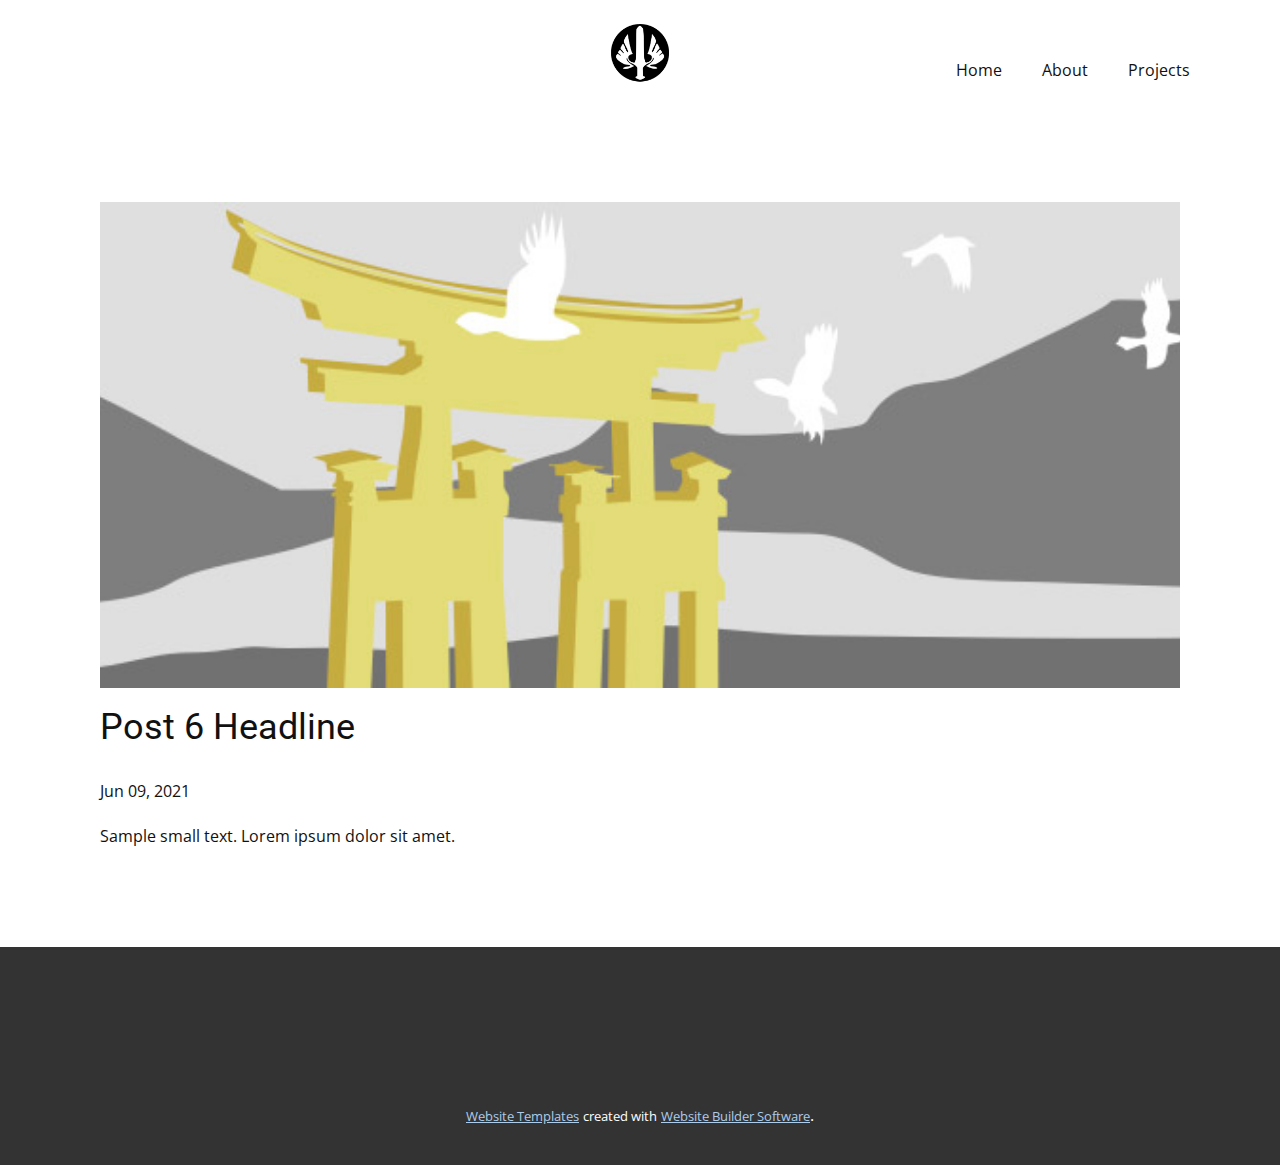
<file: blog/post-5.html>
<!doctype html>
<html style="font-size: 16px;"><head>
    <meta name="viewport" content="width=device-width, initial-scale=1.0">
    <meta charset="utf-8">
    <meta name="keywords" content="Post 1 Headline">
    <meta name="description" content="">
    <meta name="page_type" content="np-template-header-footer-from-plugin">
    <title>Post 6 Headline</title>
    <link rel="stylesheet" href="../nicepage.css" media="screen">
<link rel="stylesheet" href="../Post-Template.css" media="screen">
    <script class="u-script" type="text/javascript" src="../jquery.js" defer=""></script>
    <script class="u-script" type="text/javascript" src="../nicepage.js" defer=""></script>
    <meta name="generator" content="Nicepage 3.16.1, nicepage.com">
    <link id="u-theme-google-font" rel="stylesheet" href="https://fonts.googleapis.com/css?family=Roboto:100,100i,300,300i,400,400i,500,500i,700,700i,900,900i|Open+Sans:300,300i,400,400i,600,600i,700,700i,800,800i">
    
    
    <script type="application/ld+json">{
		"@context": "http://schema.org",
		"@type": "Organization",
		"name": "",
		"url": "index.html",
		"logo": "images/logo.png"
}</script>
    <meta property="og:title" content="Post Template">
    <meta property="og:type" content="website">
    <meta name="theme-color" content="#478ac9">
    <link rel="canonical" href="../index.html">
    <meta property="og:url" content="index.html">
  </head>
  <body class="u-body"><header class="u-clearfix u-header u-header" id="sec-0c01"><div class="u-clearfix u-sheet u-sheet-1">
        <a href="https://nicepage.com" class="u-image u-logo u-image-1" data-image-width="879" data-image-height="976">
          <img src="../images/logo.png" class="u-logo-image u-logo-image-1" data-image-width="64">
        </a>
        <nav class="u-menu u-menu-dropdown u-offcanvas u-menu-1">
          <div class="menu-collapse" style="font-size: 1rem; letter-spacing: 0px;">
            <a class="u-button-style u-custom-left-right-menu-spacing u-custom-padding-bottom u-custom-top-bottom-menu-spacing u-nav-link u-text-active-palette-1-base u-text-hover-palette-2-base" href="#">
              <svg><use xmlns:xlink="http://www.w3.org/1999/xlink" xlink:href="#menu-hamburger"></use></svg>
              <svg version="1.1" xmlns="http://www.w3.org/2000/svg" xmlns:xlink="http://www.w3.org/1999/xlink"><defs><symbol id="menu-hamburger" viewBox="0 0 16 16" style="width: 16px; height: 16px;"><rect y="1" width="16" height="2"></rect><rect y="7" width="16" height="2"></rect><rect y="13" width="16" height="2"></rect>
</symbol>
</defs></svg>
            </a>
          </div>
          <div class="u-custom-menu u-nav-container">
            <ul class="u-nav u-unstyled u-nav-1"><li class="u-nav-item"><a class="u-button-style u-nav-link u-text-active-palette-1-base u-text-hover-palette-2-base" href="../Home.html" style="padding: 10px 20px;">Home</a>
</li><li class="u-nav-item"><a class="u-button-style u-nav-link u-text-active-palette-1-base u-text-hover-palette-2-base" href="../About.html" style="padding: 10px 20px;">About</a>
</li><li class="u-nav-item"><a class="u-button-style u-nav-link u-text-active-palette-1-base u-text-hover-palette-2-base" href="../Projects.html" style="padding: 10px 20px;">Projects</a>
</li></ul>
          </div>
          <div class="u-custom-menu u-nav-container-collapse">
            <div class="u-black u-container-style u-inner-container-layout u-opacity u-opacity-95 u-sidenav">
              <div class="u-sidenav-overflow">
                <div class="u-menu-close"></div>
                <ul class="u-align-center u-nav u-popupmenu-items u-unstyled u-nav-2"><li class="u-nav-item"><a class="u-button-style u-nav-link" href="../Home.html" style="padding: 10px 20px;">Home</a>
</li><li class="u-nav-item"><a class="u-button-style u-nav-link" href="../About.html" style="padding: 10px 20px;">About</a>
</li><li class="u-nav-item"><a class="u-button-style u-nav-link" href="../Projects.html" style="padding: 10px 20px;">Projects</a>
</li></ul>
              </div>
            </div>
            <div class="u-black u-menu-overlay u-opacity u-opacity-70"></div>
          </div>
        </nav>
      </div></header>
    <section class="u-align-center u-clearfix u-section-1" id="sec-1344">
      <div class="u-clearfix u-sheet u-valign-middle-md u-valign-middle-sm u-valign-middle-xs u-sheet-1"><!--post_details--><!--post_details_options_json--><!--{"source":""}--><!--/post_details_options_json--><!--blog_post-->
        <div class="u-container-style u-expanded-width u-post-details u-post-details-1">
          <div class="u-container-layout u-valign-middle u-container-layout-1"><!--blog_post_image-->
            <img alt="" class="u-blog-control u-expanded-width u-image u-image-default u-image-1" src="[data-uri]"><!--/blog_post_image--><!--blog_post_header-->
            <h2 class="u-blog-control u-text u-text-1">Post 6 Headline</h2><!--/blog_post_header--><!--blog_post_metadata-->
            <div class="u-blog-control u-metadata u-metadata-1"><!--blog_post_metadata_date-->
              <span class="u-meta-date u-meta-icon">Jun 09, 2021</span><!--/blog_post_metadata_date--><!--blog_post_metadata_category-->
              <!--/blog_post_metadata_category--><!--blog_post_metadata_comments-->
              <!--/blog_post_metadata_comments-->
            </div><!--/blog_post_metadata--><!--blog_post_content-->
            <div class="u-align-justify u-blog-control u-post-content u-text u-text-2 fr-view">
  Sample small text. Lorem ipsum dolor sit amet.
  </div><!--/blog_post_content-->
          </div>
        </div><!--/blog_post--><!--/post_details-->
      </div>
    </section>
    
    
    <footer class="u-align-left u-clearfix u-footer u-grey-80 u-footer" id="sec-15fc"><div class="u-clearfix u-sheet u-sheet-1"></div></footer>
    <section class="u-backlink u-clearfix u-grey-80">
      <a class="u-link" href="https://nicepage.com/website-templates" target="_blank">
        <span>Website Templates</span>
      </a>
      <p class="u-text">
        <span>created with</span>
      </p>
      <a class="u-link" href="https://nicepage.com/" target="_blank">
        <span>Website Builder Software</span>
      </a>. 
    </section>
  
</body></html>
</file>
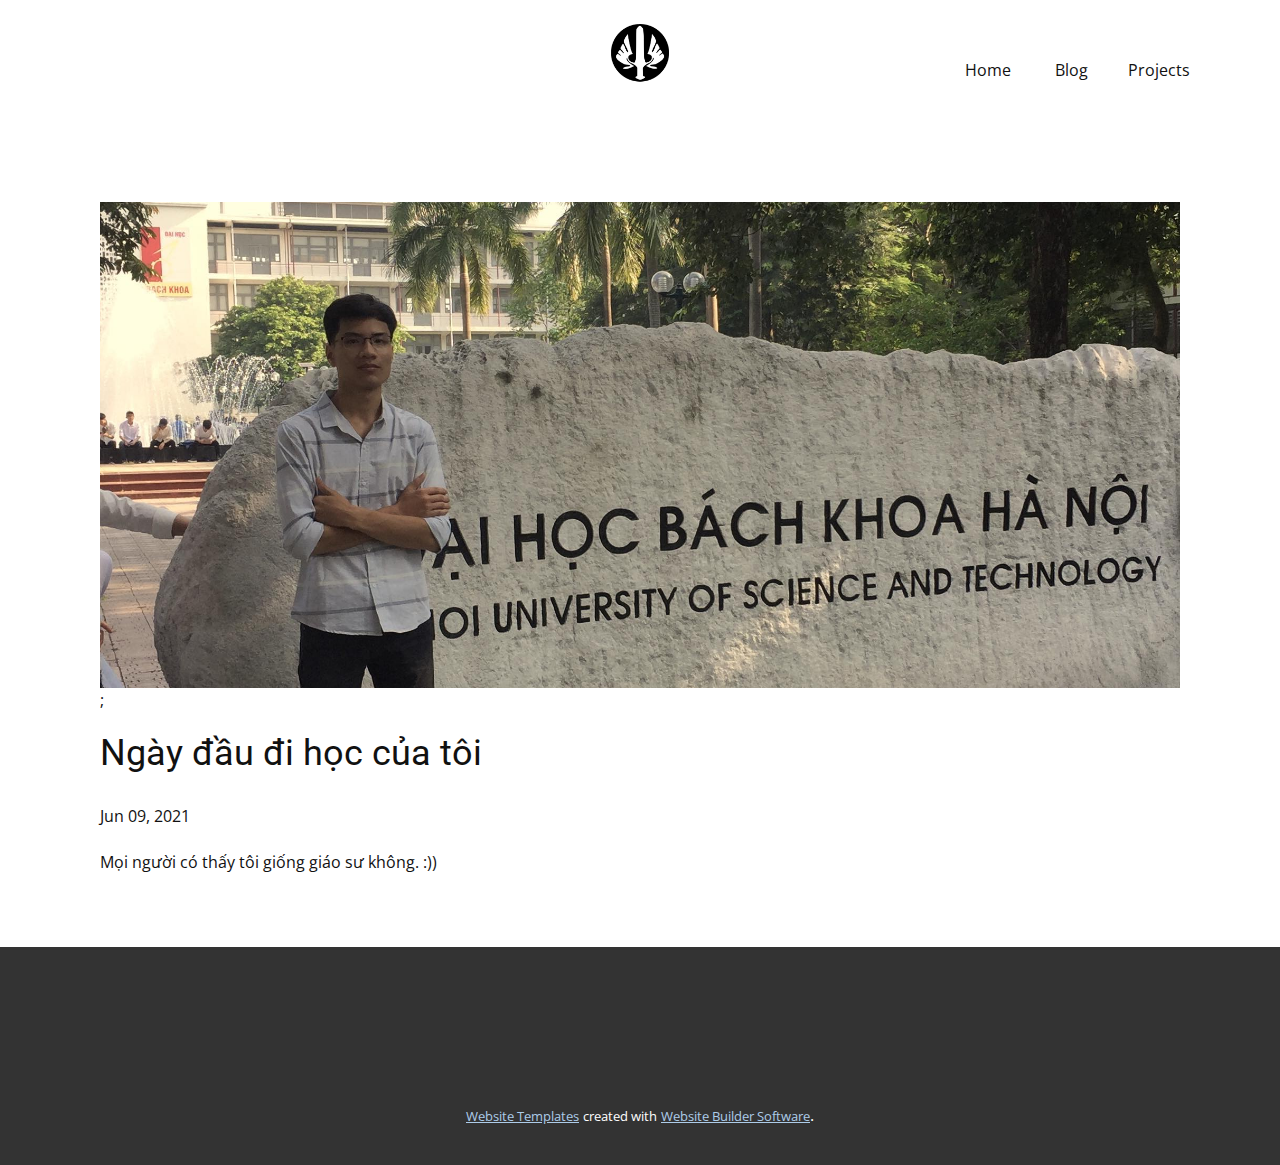
<file: blog/post.html>
<!doctype html>
<html style="font-size: 16px;"><head>
    <meta name="viewport" content="width=device-width, initial-scale=1.0">
    <meta charset="utf-8">
    <meta name="keywords" content="Post 1 Headline">
    <meta name="description" content="">
    <meta name="page_type" content="np-template-header-footer-from-plugin">
    <title>Post 1 Headline</title>
    <link rel="stylesheet" href="../nicepage.css" media="screen">
<link rel="stylesheet" href="../Post-Template.css" media="screen">
    <script class="u-script" type="text/javascript" src="../jquery.js" defer=""></script>
    <script class="u-script" type="text/javascript" src="../nicepage.js" defer=""></script>
    <meta name="generator" content="Nicepage 3.16.1, nicepage.com">
    <link id="u-theme-google-font" rel="stylesheet" href="https://fonts.googleapis.com/css?family=Roboto:100,100i,300,300i,400,400i,500,500i,700,700i,900,900i|Open+Sans:300,300i,400,400i,600,600i,700,700i,800,800i">
    
    
    <script type="application/ld+json">{
		"@context": "http://schema.org",
		"@type": "Organization",
		"name": "",
		"url": "index.html",
		"logo": "images/logo.png"
}</script>
    <meta property="og:title" content="Post Template">
    <meta property="og:type" content="website">
    <meta name="theme-color" content="#478ac9">
    <link rel="canonical" href="../index.html">
    <meta property="og:url" content="index.html">
  </head>
  <body class="u-body"><header class="u-clearfix u-header u-header" id="sec-0c01"><div class="u-clearfix u-sheet u-sheet-1">
        <a href="https://nicepage.com" class="u-image u-logo u-image-1" data-image-width="879" data-image-height="976">
          <img src="../images/logo.png" class="u-logo-image u-logo-image-1" data-image-width="64">
        </a>
        <nav class="u-menu u-menu-dropdown u-offcanvas u-menu-1">
          <div class="menu-collapse" style="font-size: 1rem; letter-spacing: 0px;">
            <a class="u-button-style u-custom-left-right-menu-spacing u-custom-padding-bottom u-custom-top-bottom-menu-spacing u-nav-link u-text-active-palette-1-base u-text-hover-palette-2-base" href="#">
              <svg><use xmlns:xlink="http://www.w3.org/1999/xlink" xlink:href="#menu-hamburger"></use></svg>
              <svg version="1.1" xmlns="http://www.w3.org/2000/svg" xmlns:xlink="http://www.w3.org/1999/xlink"><defs><symbol id="menu-hamburger" viewBox="0 0 16 16" style="width: 16px; height: 16px;"><rect y="1" width="16" height="2"></rect><rect y="7" width="16" height="2"></rect><rect y="13" width="16" height="2"></rect>
</symbol>
</defs></svg>
            </a>
          </div>
          <div class="u-custom-menu u-nav-container">
            <ul class="u-nav u-unstyled u-nav-1"><li class="u-nav-item"><a class="u-button-style u-nav-link u-text-active-palette-1-base u-text-hover-palette-2-base" href="../Home.html" style="padding: 10px 20px;">Home</a>
</li>
<!-- <li class="u-nav-item"><a class="u-button-style u-nav-link u-text-active-palette-1-base u-text-hover-palette-2-base" href="../About.html" style="padding: 10px 20px;">About</a>
</li> -->
<li class="u-nav-item"><a class="u-button-style u-nav-link u-text-active-palette-1-base u-text-hover-palette-2-base" href="./blog.html" style="padding: 10px 20px;">Blog</a>
<li class="u-nav-item"><a class="u-button-style u-nav-link u-text-active-palette-1-base u-text-hover-palette-2-base" href="../Projects.html" style="padding: 10px 20px;">Projects</a>
</li></ul>
          </div>
          <div class="u-custom-menu u-nav-container-collapse">
            <div class="u-black u-container-style u-inner-container-layout u-opacity u-opacity-95 u-sidenav">
              <div class="u-sidenav-overflow">
                <div class="u-menu-close"></div>
                <ul class="u-align-center u-nav u-popupmenu-items u-unstyled u-nav-2"><li class="u-nav-item"><a class="u-button-style u-nav-link" href="../Home.html" style="padding: 10px 20px;">Home</a>
</li><li class="u-nav-item"><a class="u-button-style u-nav-link" href="../About.html" style="padding: 10px 20px;">About</a>
</li><li class="u-nav-item"><a class="u-button-style u-nav-link" href="../Projects.html" style="padding: 10px 20px;">Projects</a>
</li></ul>
              </div>
            </div>
            <div class="u-black u-menu-overlay u-opacity u-opacity-70"></div>
          </div>
        </nav>
      </div></header>
    <section class="u-align-center u-clearfix u-section-1" id="sec-1344">
      <div class="u-clearfix u-sheet u-valign-middle-md u-valign-middle-sm u-valign-middle-xs u-sheet-1"><!--post_details--><!--post_details_options_json--><!--{"source":""}--><!--/post_details_options_json--><!--blog_post-->
        <div class="u-container-style u-expanded-width u-post-details u-post-details-1">
          <div class="u-container-layout u-valign-middle u-container-layout-1"><!--blog_post_image-->
            <img alt="" class="u-blog-control u-expanded-width u-image u-image-default u-image-1" src="../images/daihoc.jpg" style="object-fit:cover" >;
            <h2 class="u-blog-control u-text u-text-1">Ngày đầu đi học của tôi</h2><!--/blog_post_header--><!--blog_post_metadata-->
            <div class="u-blog-control u-metadata u-metadata-1"><!--blog_post_metadata_date-->
              <span class="u-meta-date u-meta-icon">Jun 09, 2021</span><!--/blog_post_metadata_date--><!--blog_post_metadata_category-->
              <!--/blog_post_metadata_category--><!--blog_post_metadata_comments-->
              <!--/blog_post_metadata_comments-->
            </div><!--/blog_post_metadata--><!--blog_post_content-->
            <div class="u-align-justify u-blog-control u-post-content u-text u-text-2 fr-view">
  Mọi người có thấy tôi giống giáo sư không. :))
  </div><!--/blog_post_content-->
          </div>
        </div><!--/blog_post--><!--/post_details-->
      </div>
    </section>
    
    
    <footer class="u-align-left u-clearfix u-footer u-grey-80 u-footer" id="sec-15fc"><div class="u-clearfix u-sheet u-sheet-1"></div></footer>
    <section class="u-backlink u-clearfix u-grey-80">
      <a class="u-link" href="https://nicepage.com/website-templates" target="_blank">
        <span>Website Templates</span>
      </a>
      <p class="u-text">
        <span>created with</span>
      </p>
      <a class="u-link" href="https://nicepage.com/" target="_blank">
        <span>Website Builder Software</span>
      </a>. 
    </section>
  
</body></html>
</file>
